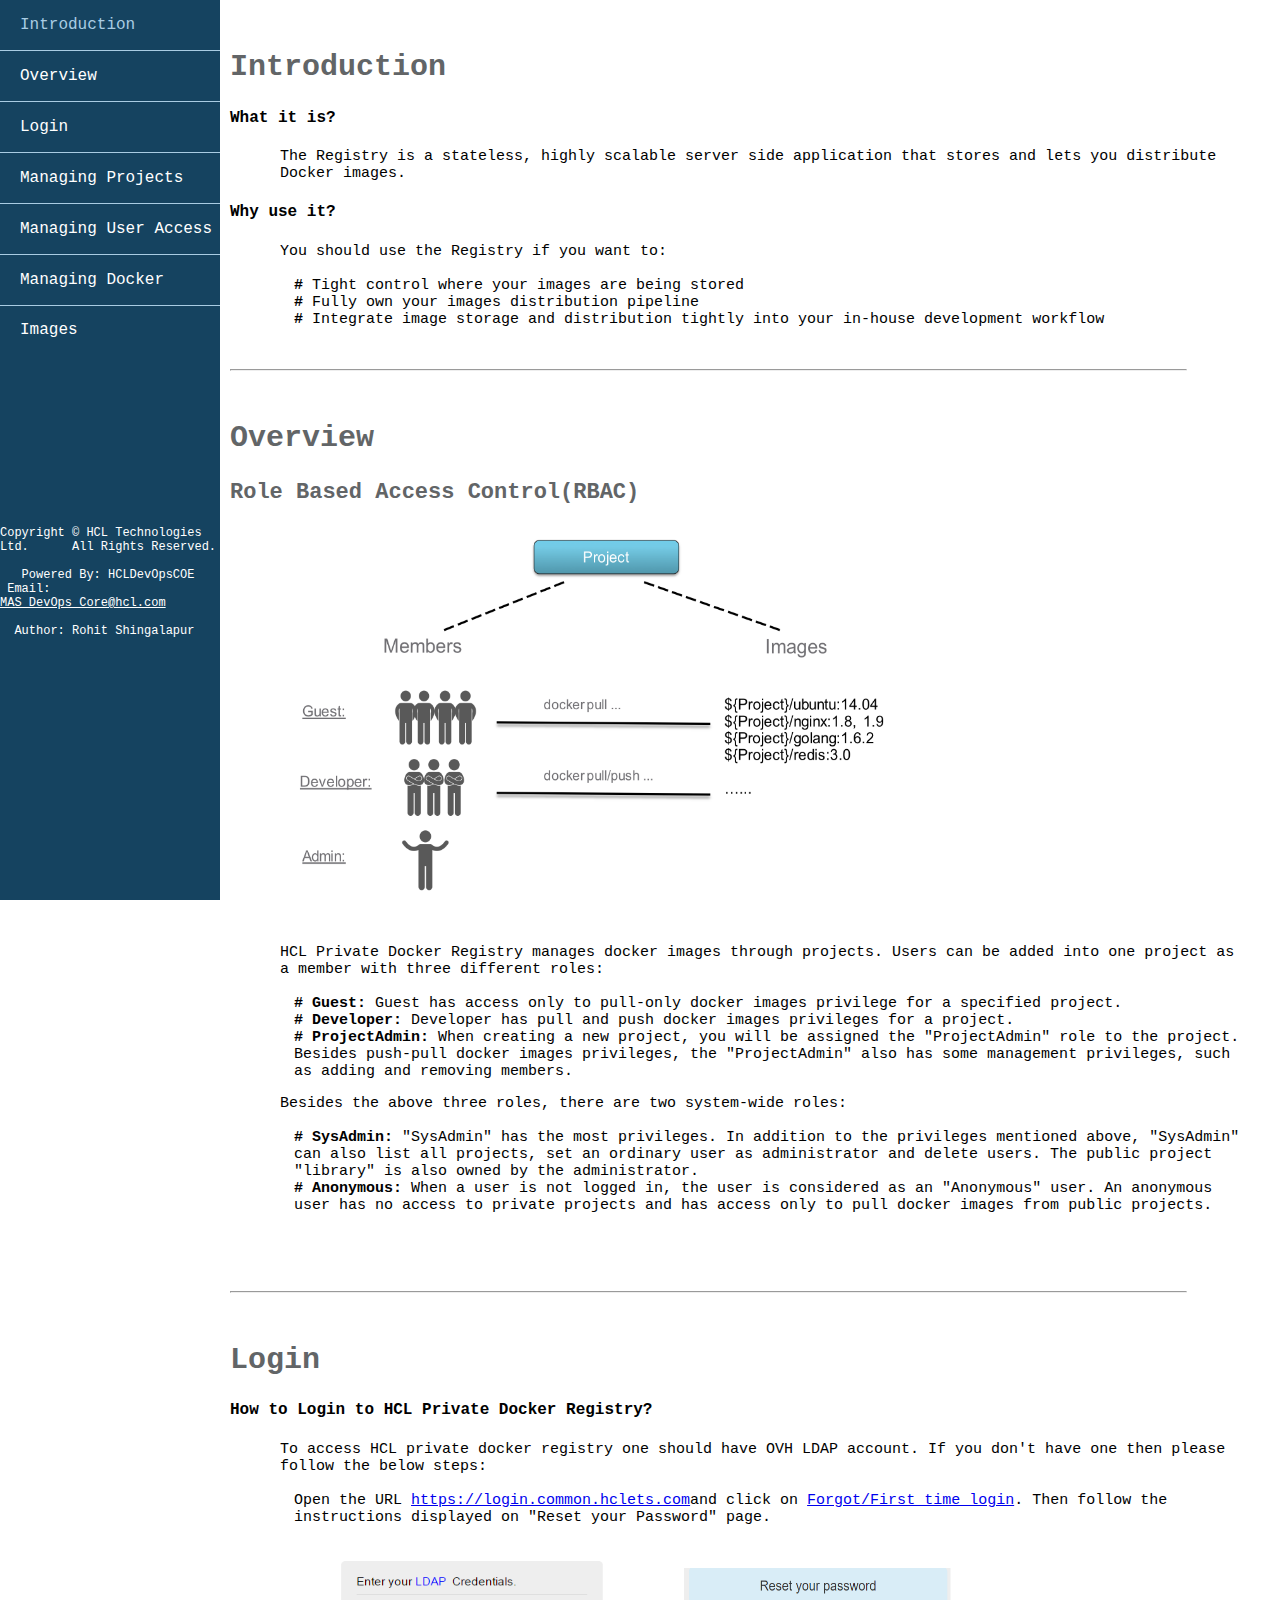
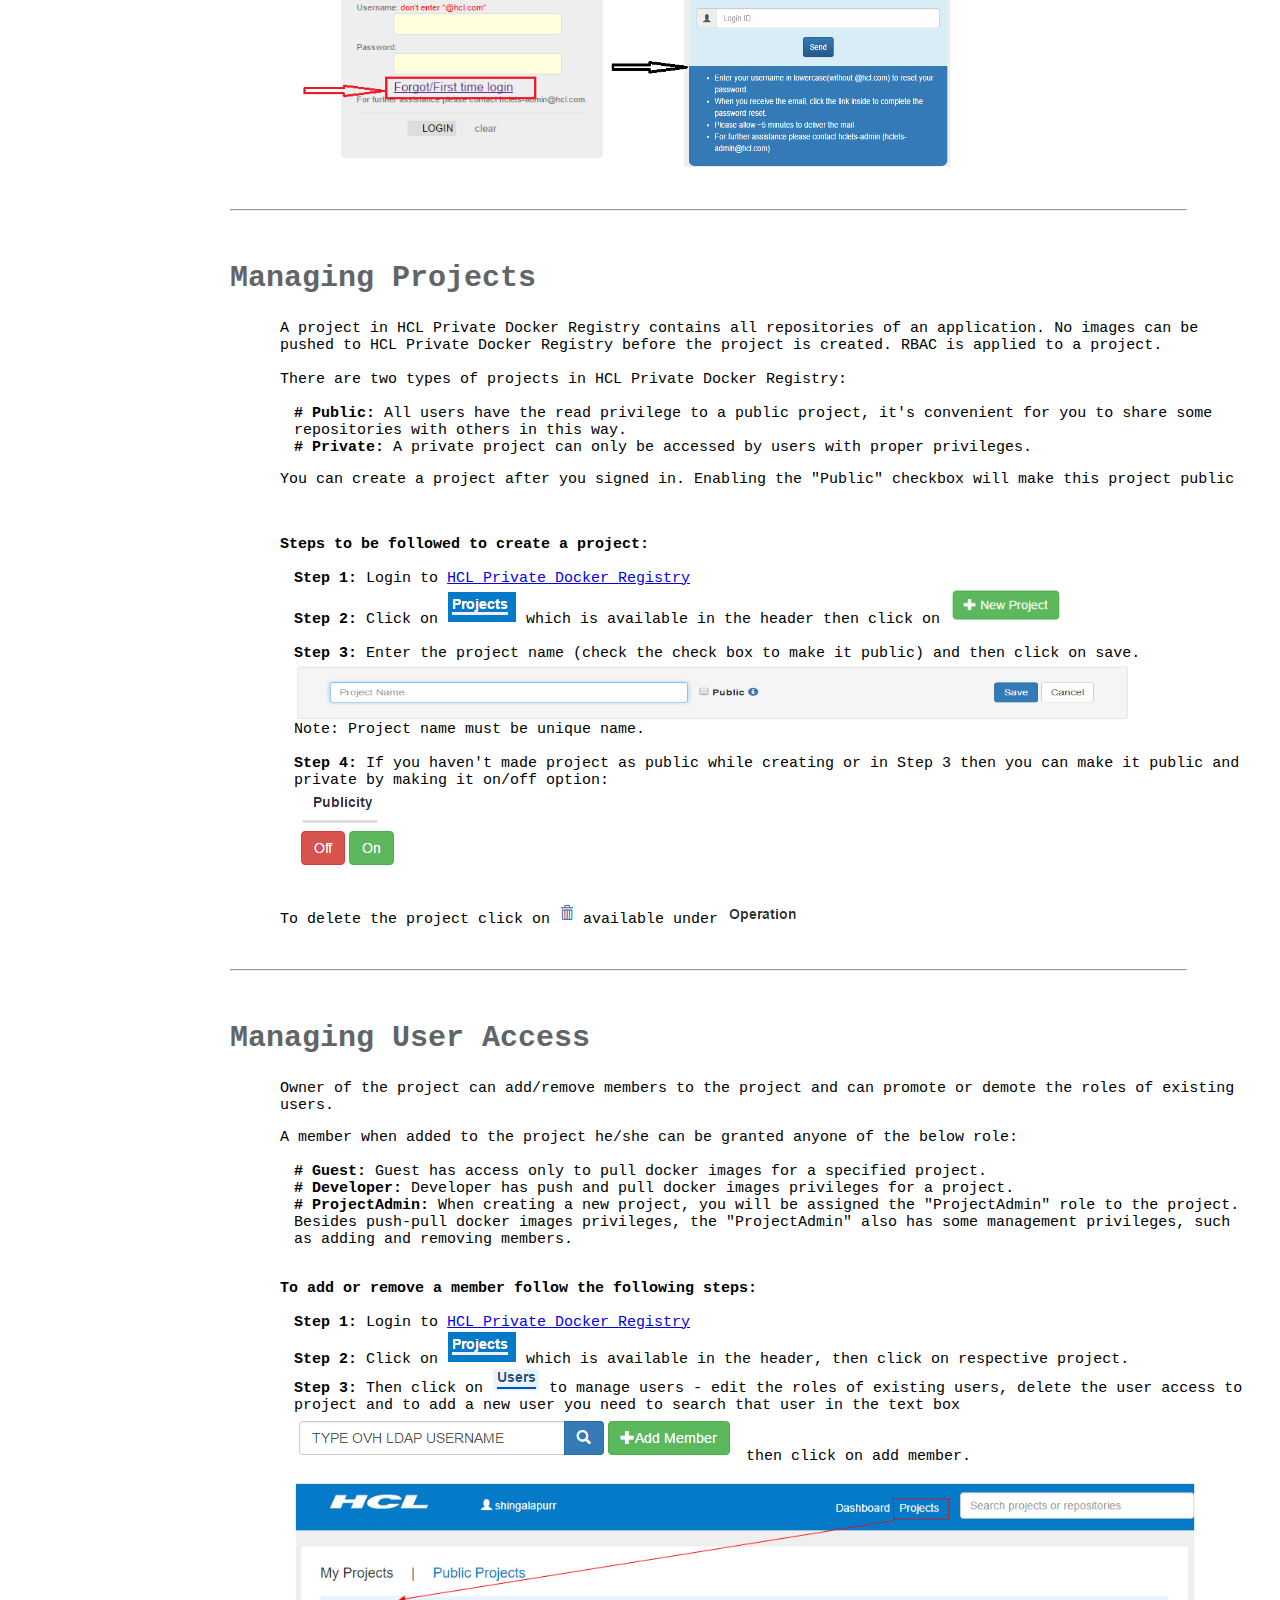
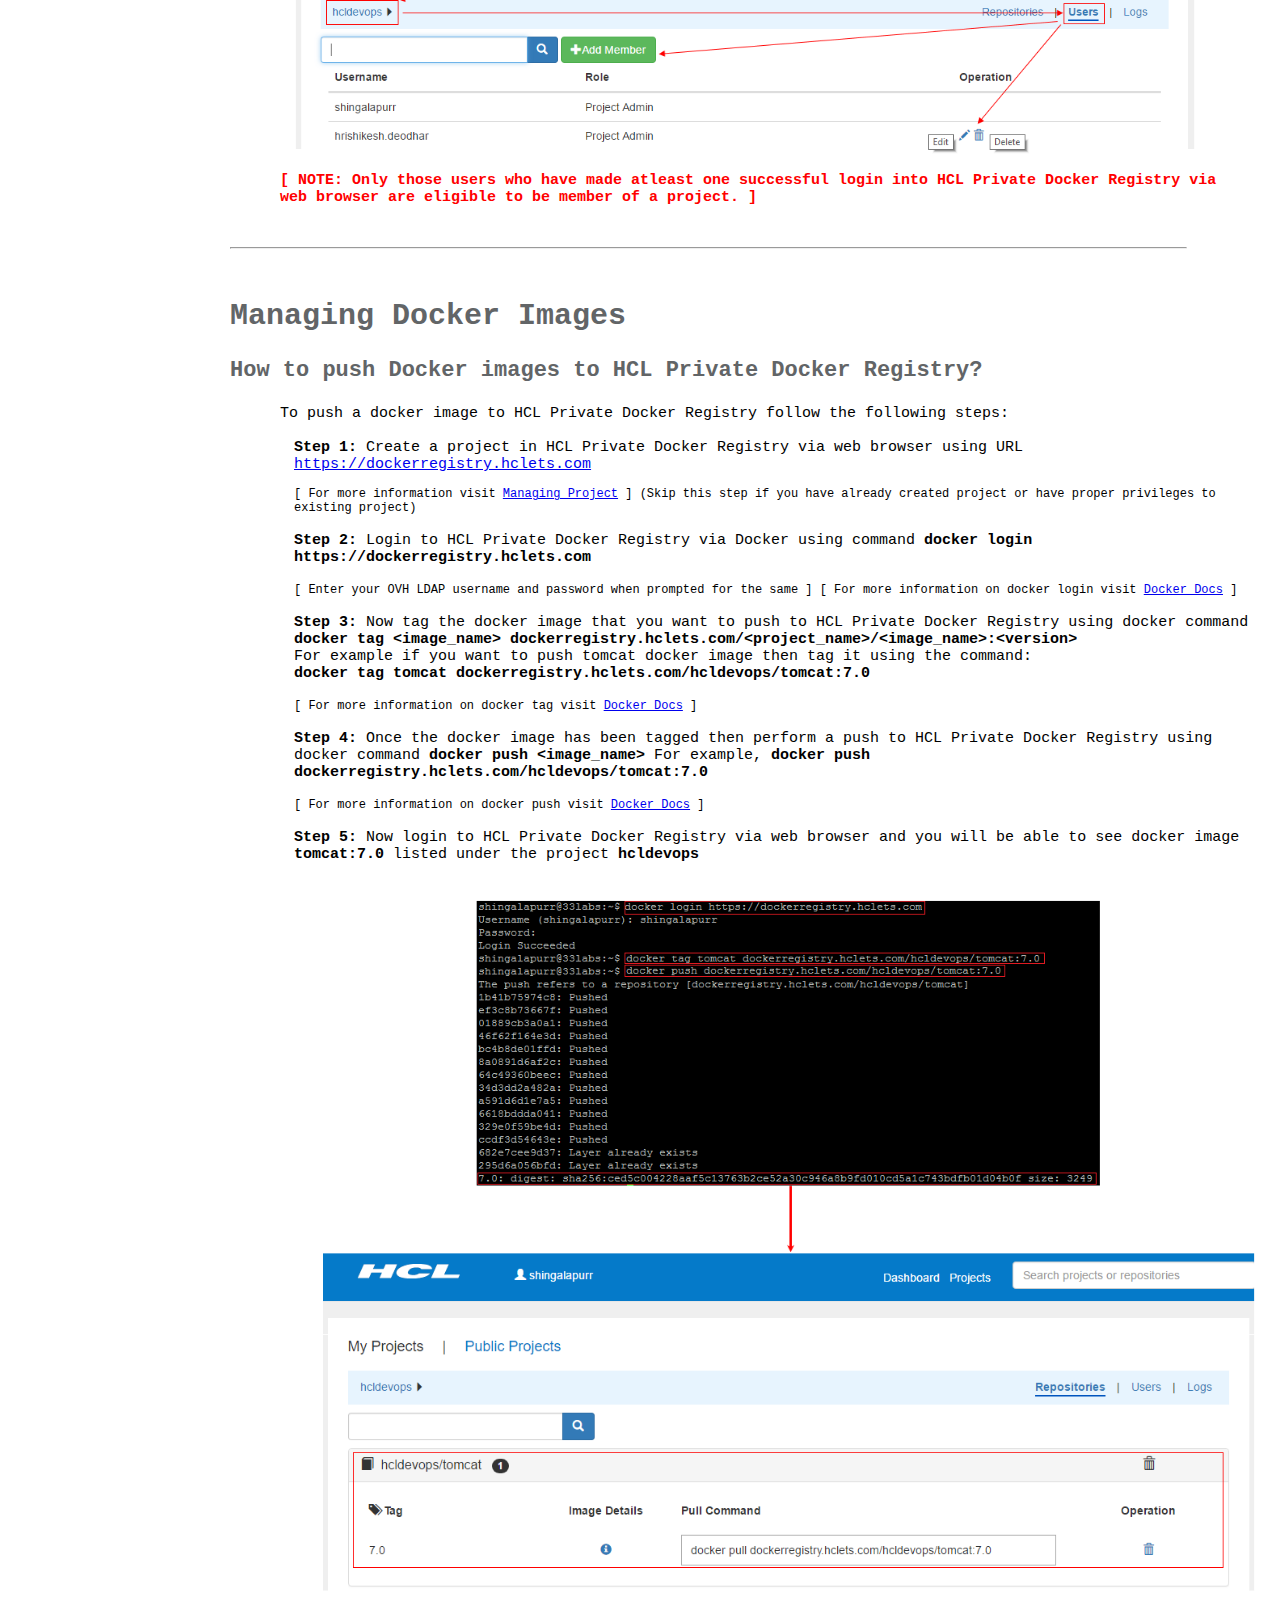
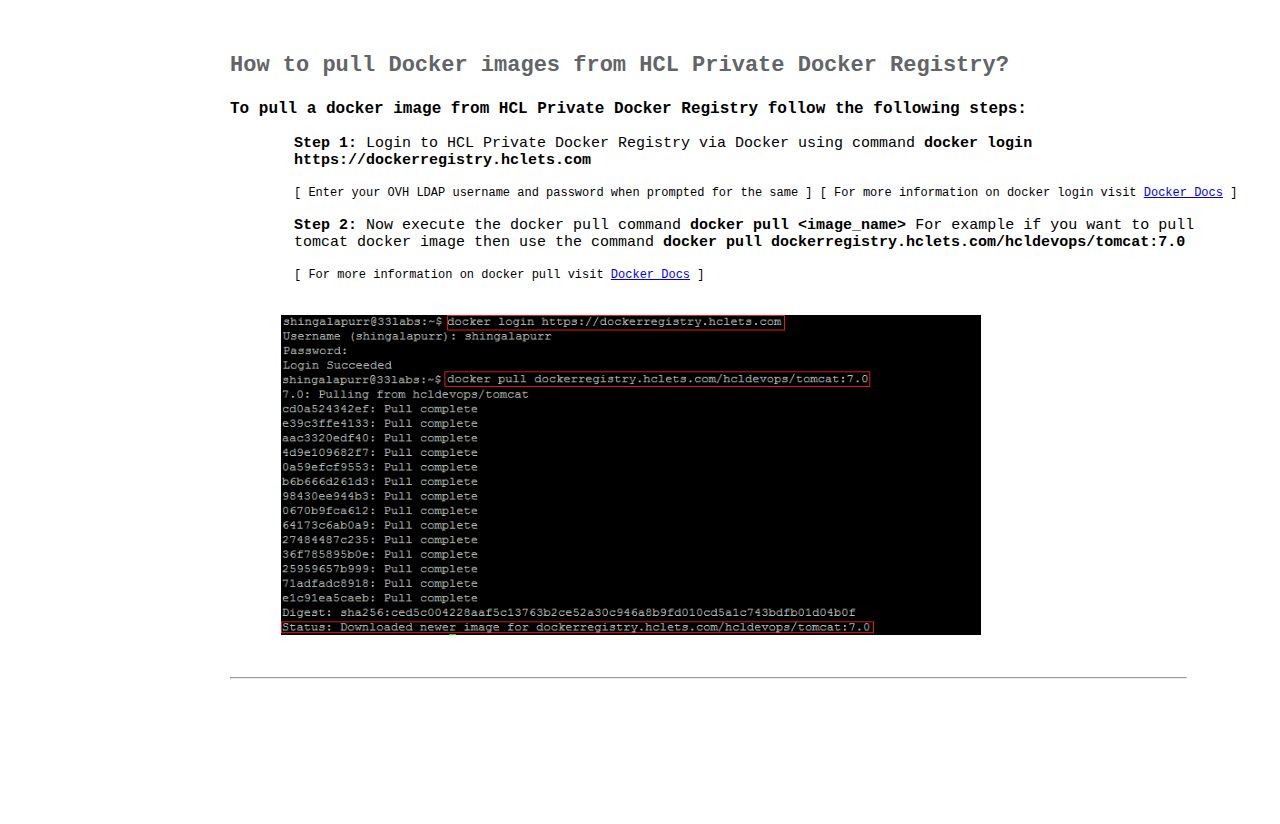
<file: index.html>
<html>
<head>
<style>
body
{
 margin:0 auto;
 padding:0px;
 text-align:left;
 width:100%;
 font-family: "Myriad Pro","Helvetica Neue",Helvetica,Arial,Sans-Serif;

 font-family:monospace, serif;

}
#wrapper
{
 margin:0 auto;
 padding-left:0px;
 text-align:left;
 width:100%;

}
#menu_div
{
 padding-top:0px;

 width:220px;
 height:100%;
 background-color:#154360;
 position:fixed;
 top:0px;
 left:0px;
}
#menu_div li
{
 border-bottom:1px solid #A9CCE3;
 list-style-type:none;
 text-align:left;
}

#menu_div li a
{
 height:50px;
 line-height:50px;
 display:block;
 color:white;
 text-decoration:none;
 font-size:16px;
 padding-left:20px;
}
#menu_div li:hover a
{
 color:#A9CCE3;
}
#content
{
 width:957px;
 margin-left:5px;
 margin-top:0px;
 padding-top:0px;
 text-align:left;
 margin-left:230px;
 position: relative;

}
#content h4
{

 font-size:16px;

 color:#000;
}
#content h3
{

 font-size:22px;

 color:#626567;
}
#content h2
{
 margin-top:50px;
 font-size:30px;

 color:#626567;
}
#content h1 p
{
 font-size:18px;
 width:100%;
 margin:0px;
 margin-top:10px;
}
#content p
{

 width:100%;
 margin-left:50px;
 font-size:15px;
}
#subdata
{

 width:100%;
 padding-left:14px;
 font-size:15px;
 padding-top:2px;
}

#content span{
  text-align: center;
  font-size: 12px;
}


</style>
</head>
<body>
<div id="wrapper">

<div id='menu_div'>
  <li><a href="#Introduction">Introduction</a></li>
  <li><a href="#Overview">Overview</a></li>
  <li><a href="#GetOVHLDAPAccount">Login</a></li>
  <li><a href="#ManagingProjects">Managing Projects</a></li>
  <li><a href="#ManagingUserAccess">Managing User Access</a></li>
  <li><a href="#ManagingDockerImages">Managing Docker Images</a></li>

  <span style="font-size: 12px; color: white;padding-top: 100%; position:absolute;"> Copyright &copy; HCL Technologies Ltd. &nbsp; &nbsp; &nbsp;All Rights Reserved. <br /><br /> &nbsp; &nbsp;Powered By: HCLDevOpsCOE <br /> &nbsp;Email: <a style="color: white;" href="mailto:MAS_DevOps_Core@hcl.com?Subject=Reg:HCL%20Private%20Docker%20Registry" target="_top">MAS_DevOps_Core@hcl.com</a><br /><br /> &nbsp;  Author: Rohit Shingalapur <br /> </span>
</div>

<div id="content">
  <div id="Introduction">
  <h2>Introduction</h1>
  <h4>What it is?</h4>
  <p>The Registry is a stateless, highly scalable server side application that stores and lets you distribute Docker images.</p>
  <h4>Why use it?</h4>
  <p>You should use the Registry if you want to:</p>

  <p id="subdata"><b>#</b> Tight control where your images are being stored <br />
  <b>#</b> Fully own your images distribution pipeline <br />
    <b>#</b> Integrate image storage and distribution tightly into your in-house development workflow</p>

  <p></p>
</div>
<br />
<hr>
<div id="Overview">
   <h2>Overview</h2>
   <p></p>
   <h3>Role Based Access Control(RBAC)</h3>
   <p><img width="613" height="367" alt="" style="padding : 1px;" src="lib/rbac.png"></p>
   <br/>
   <p >HCL Private Docker Registry manages docker images through projects. Users can be added into one project as a member with three different roles:</p>
  <p id="subdata"> <b># Guest:</b> Guest has access only to pull-only docker images privilege for a specified project. <br />
   <b># Developer:</b> Developer has pull and push docker images privileges for a project.<br />
   <b># ProjectAdmin:</b> When creating a new project, you will be assigned the "ProjectAdmin" role to the project. Besides push-pull docker images privileges, the "ProjectAdmin" also has some management privileges, such as adding and removing members.<br /></p>


   <p>Besides the above three roles, there are two system-wide roles:</p>
   <p id="subdata"><b># SysAdmin:</b> "SysAdmin" has the most privileges. In addition to the privileges mentioned above, "SysAdmin" can also list all projects, set an ordinary user as administrator and delete users. The public project "library" is also owned by the administrator. <br />
   <b># Anonymous:</b> When a user is not logged in, the user is considered as an "Anonymous" user. An anonymous user has no access to private projects and has access only to pull docker images from public projects.</p>

   <p></p>
   <br /><br />
</div>
<br />
<hr>
<div id="GetOVHLDAPAccount">
<h2>Login</h2>

<h4>How to Login to HCL Private Docker Registry?</h4>
<p>To access HCL private docker registry one should have OVH LDAP account. If you don't have one then please follow the below steps:</p>
<p id="subdata">Open the URL <a href="https://login.common.hclets.com">https://login.common.hclets.com</a>and click on <a class="rvts24" href="https://common.hclets.com/?action=sendtoken">Forgot/First time login</a>. Then follow the instructions displayed on "Reset your Password" page.

<p><img width="324" height="225" alt="" style="padding : 1px;" src="lib/ldap1.png"><img width="344" height="200" alt="" style="padding : 1px;" src="lib/forgotpassword.png"></p>
</div>
<br />
<hr>

<div id="ManagingProjects">
<h2>Managing Projects</h2>


<p>A project in HCL Private Docker Registry contains all repositories of an application. No images can be pushed to HCL Private Docker Registry before the project is created. RBAC is applied to a project. <br /><br />There are two types of projects in HCL Private Docker Registry:</p>

<p id="subdata"><b># Public:</b> All users have the read privilege to a public project, it's convenient for you to share some repositories with others in this way.<br />
<b># Private:</b> A private project can only be accessed by users with proper privileges.</p>

<p>You can create a project after you signed in. Enabling the "Public" checkbox will make this project public</p>

<br/>
<p> <b>Steps to be followed to create a project:</b></p>

<p id="subdata"><b>Step 1:</b> Login to <a class="rvts28" href="https://dockerregistry.hclets.com" target="_blank">HCL Private Docker Registry</a><br />
<b>Step 2:</b> Click on <img alt="" style="padding : 1px;" src="lib/projects.png"> which is available in the header then click on <img width="112" height="34" alt="" style="padding : 1px;" src="lib/newproject.png"> <br /><br />
<b>Step 3:</b> Enter the project name (check the check box to make it public) and then click on save. <img width="836" height="57" alt="" style="padding : 1px;" src="lib/saveproject.png"> <br />
Note: Project name must be unique name.<br /><br />
<b>Step 4: </b> If you haven't made project as public while creating or in Step 3 then you can make it public and private by making it on/off option: <br />
<img alt="" style="padding : 1px;" src="lib/public.png"><br /><br /> </p>
<p>To delete the project click on <img alt="" style="padding : 1px;" src="lib/delete.png"> available under <img alt="" style="padding : 1px;" src="lib/operation.png"></p>
</div>
<br />
<hr>

<div id="ManagingUserAccess">

            <h2>Managing User Access</h2>


<p>Owner of the project can add/remove members to the project and can promote or demote the roles of existing users.</p>
<p>A member when added to the project he/she can be granted anyone of the below role:</p>

<p id="subdata"><b># Guest: </b> Guest has access only to pull docker images for a specified project. <br />
<b># Developer:</b> Developer has push and pull docker images privileges for a project.<br />
<b># ProjectAdmin:</b> When creating a new project, you will be assigned the "ProjectAdmin" role to the project. Besides push-pull docker images privileges, the "ProjectAdmin" also has some management privileges, such as adding and removing members.<br />
<br/>

<p><b>To add or remove a member follow the following steps:</b></p>

<p id="subdata">
<b>Step 1:</b> Login to <a class="rvts28" href="https://dockerregistry.hclets.com" target="_blank">HCL Private Docker Registry</a> <br />
<b>Step 2:</b> Click on <img alt="" style="padding : 1px;" src="lib/projects.png"> which is available in the header, then click on respective project. <br />
<b>Step 3:</b> Then click on <img alt="" style="padding : 1px;" src="lib/users.png"> to manage users - edit the roles of existing users, delete the user access to project and to add a new user you need to search that user in the text box <img alt="" style="padding : 1px;" src="lib/Adduser.png"> then click on add member. <br />
 <br />
</span><img alt="" style="padding : 1px;" width="900px" src="lib/usersmgmt.png"></p>

<p style="color:Red;font-weight: bold;">[ NOTE: Only those users who have made atleast one successful login into HCL Private Docker Registry via web browser are eligible to be member of a project. ]</p>
</div>
<br />
<hr>

<div id="ManagingDockerImages">
            <h2>Managing Docker Images</h2>

<h3>How to push Docker images to HCL Private Docker Registry?</h3>
<p>To push a docker image to HCL Private Docker Registry follow the following steps:</p>
<p id="subdata"><b>Step 1:</b> Create a project in HCL Private Docker Registry via web browser using URL <a class="rvts36" href="https://dockerregistry.hclets.com" target="_blank">https://dockerregistry.hclets.com</a><span> <br/><br/>[ For more information visit <a href="#ManagingProjects">Managing Project</a> ] (Skip this step if you have already created project or have proper privileges to existing project)</span> <br /><br />
<b>Step 2:</b> Login to HCL Private Docker Registry via Docker using command <b>docker login https://dockerregistry.hclets.com </b>
 <br /><br /><span>[ Enter your OVH LDAP username and password when prompted for the same ] [ For more information on docker login visit <a  href="https://docs.docker.com/engine/reference/commandline/login/">Docker Docs</a> ] </span><br /><br />
<b>Step 3:</b> Now tag the docker image that you want to push to HCL Private Docker Registry using docker command <br /> <b>docker tag &lt;image_name&gt; dockerregistry.hclets.com/&lt;project_name&gt;/&lt;image_name&gt;:&lt;version&gt;</b><br /> For example if you want to push tomcat docker image then tag it using the command: <br /><b>docker tag tomcat dockerregistry.hclets.com/hcldevops/tomcat:7.0</b> <br /><br />
<span> [ For more information on docker tag visit <a href="https://docs.docker.com/engine/reference/commandline/tag/">Docker Docs</a> ]</span><br /><br />
<b>Step 4:</b> Once the docker image has been tagged then perform a push to HCL Private Docker Registry using docker command <b>docker push &lt;image_name&gt;</b> For example, <b>docker push dockerregistry.hclets.com/hcldevops/tomcat:7.0</b><br /><br />
<span>[ For more information on docker push visit <a href="https://docs.docker.com/engine/reference/commandline/push/">Docker Docs</a> ]</span><br /><br />
<b>Step 5:</b> Now login to HCL Private Docker Registry via web browser and you will be able to see docker image <b>tomcat:7.0 </b> listed under the project<b> hcldevops</b> <br /><br />
<p><img alt="" style="padding : 1px;" src="lib/NewItem1.png" width="995px"></p>

<br />
<h3>How to pull Docker images from HCL Private Docker Registry?</h3>
<b>To pull a docker image from HCL Private Docker Registry follow the following steps:</b>
<p id="subdata"><b>Step 1:</b> Login to HCL Private Docker Registry via Docker using command <b>docker login https://dockerregistry.hclets.com </b> <br /> <br />
<span> [ Enter your OVH LDAP username and password when prompted for the same ] [ For more information on docker login visit <a href="https://docs.docker.com/engine/reference/commandline/login/">Docker Docs</a> ]</span><br /> <br />
<b>Step 2:</b> Now execute the docker pull command <b>docker pull &lt;image_name&gt;</b> For example if you want to pull tomcat docker image then use the command <b>docker pull dockerregistry.hclets.com/hcldevops/tomcat:7.0</b><br /> <br />
<span> [ For more information on docker pull visit <a href="https://docs.docker.com/engine/reference/commandline/pull/">Docker Docs</a> ]</span><br /> <br />

<p><img alt="" style="padding : 1px;" src="lib/NewItem3.png" width="700px"></p>
</div>
<br />
<hr>
</div>
</body>
</html>
</file>
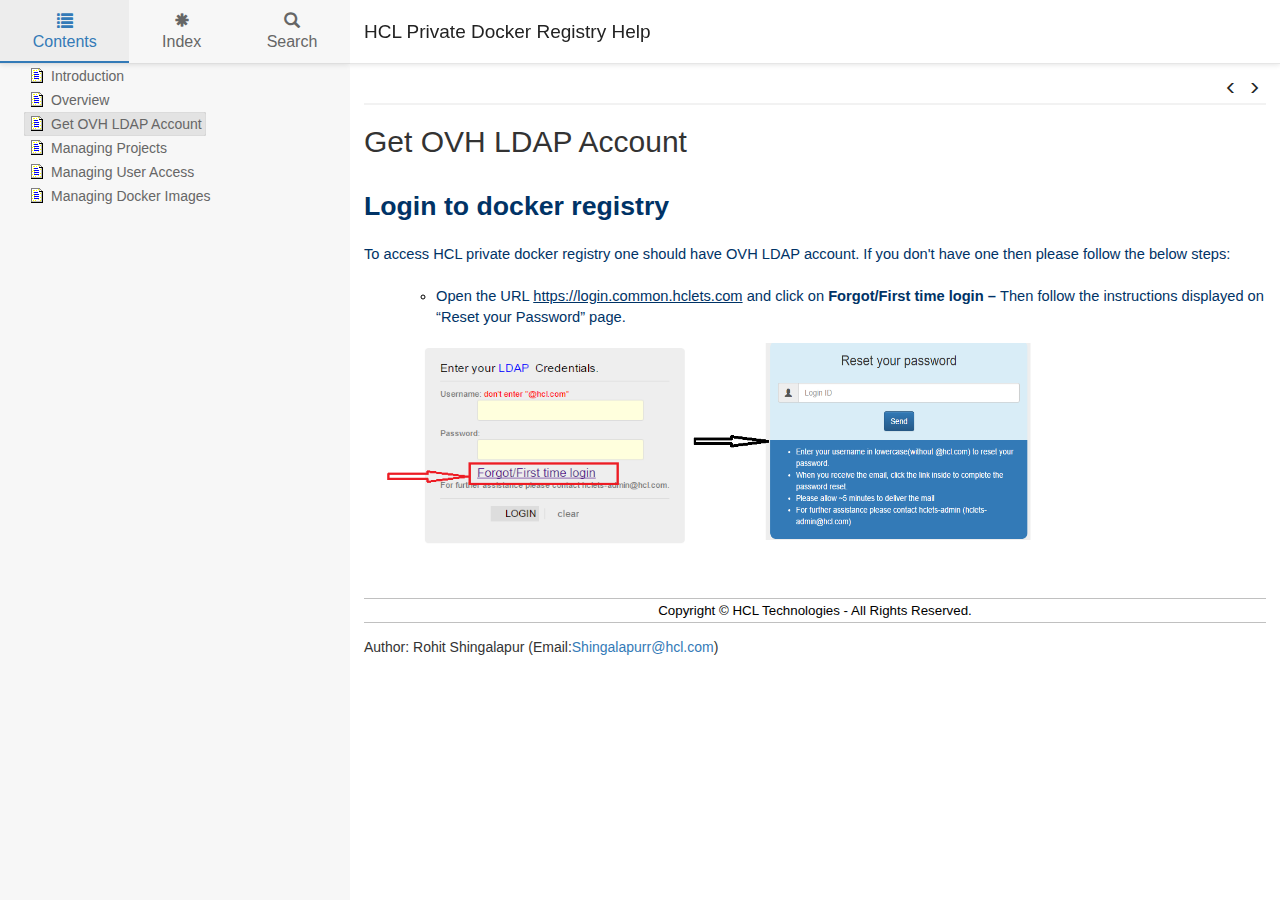
<file: GetOVHLDAPAccount.html>
<!DOCTYPE html>
<html lang="en">

<head>

  <meta charset="utf-8" />
  <meta http-equiv="X-UA-Compatible" content="IE=edge" />
  <meta name="generator" content="HelpNDoc Personal Edition 5.1.0.217">
  <meta name="viewport" content="width=device-width, initial-scale=1" />
  <link rel="icon" href="favicon.ico"/>

  <title>Get OVH LDAP Account</title>
  <meta name="description" content="" />
  <meta name="keywords" content="">



  <!-- Twitter Card data -->
  <meta name="twitter:card" content="summary">
  <meta name="twitter:title" content="Get OVH LDAP Account">
  <meta name="twitter:description" content="">

  <!-- Open Graph data -->
  <meta property="og:title" content="Get OVH LDAP Account" />
  <meta property="og:type" content="article" />
  <meta property="og:description" content="" />
  <meta property="og:site_name" content="HCLDockerRegistryHelp" />

  <!-- Bootstrap core CSS -->
  <link href="vendors/bootstrap-3.3.6/css/bootstrap.min.css" rel="stylesheet"/>

  <!-- IE10 viewport hack for Surface/desktop Windows 8 bug -->
  <link href="vendors/bootstrap-3.3.6/css/ie10-viewport-bug-workaround.css" rel="stylesheet"/>

  <!-- HTML5 shim and Respond.js for IE8 support of HTML5 elements and media queries -->
  <!--[if lt IE 9]>
      <script src="vendors/html5shiv-3.7.2/html5shiv.min.js"></script>
      <script src="vendors/respond-1.4.2/respond.min.js"></script>
    <![endif]-->

  <!-- JsTree styles -->
  <link href="vendors/jstree-3.3.2/themes/default/style.min.css" rel="stylesheet"/>

  <!-- Hnd styles -->
  <link href="css/layout.min.css" rel="stylesheet" />
  <link href="css/effects.min.css" rel="stylesheet" />
  <link href="css/theme-light-blue.min.css" rel="stylesheet" />
  <link href="css/print.min.css" rel="stylesheet" media="print" />
  <style type="text/css">nav { width: 350px} @media screen and (min-width:769px) { body.md-nav-expanded #main { margin-left: 350px} body.md-nav-expanded header { padding-left: 364px} }</style>

  <!-- Content style -->
  <link href="css/hnd.content.css" rel="stylesheet" />





</head>

<body class="md-nav-expanded">



  <div id="skip-link">
    <a href="#main-content" class="element-invisible">Skip to main content</a>
  </div>

  <header class="headroom">
    <button class="hnd-toggle btn btn-default">
      <span class="sr-only">Toggle navigation</span>
      <span class="icon-bar"></span><span class="icon-bar"></span><span class="icon-bar"></span>
    </button>
    <h1>HCL Private Docker Registry Help</h1>

  </header>

  <nav class="md-nav-expanded">
    <!-- Nav tabs -->
    <ul class="tab-tabs nav nav-tabs" role="tablist">
      <li id="nav-close">
        <button class="hnd-toggle btn btn-default">
          <span class="glyphicon glyphicon-remove" aria-hidden="true"></span>
        </button>
      </li>


        <li role="presentation" class="tab active">
            <a href="#contents" aria-controls="contents" role="tab" data-toggle="tab">
                <i class="glyphicon glyphicon-list"></i>
                Contents
            </a>
        </li>

        <li role="presentation" class="tab">
            <a href="#index" aria-controls="index" role="tab" data-toggle="tab">
                <i class="glyphicon glyphicon-asterisk"></i>
                Index
            </a>
        </li>

        <li role="presentation" class="tab">
            <a href="#search" aria-controls="search" role="tab" data-toggle="tab">
                <i class="glyphicon glyphicon-search"></i>
                Search
            </a>
        </li>

    </ul>  <!-- /Nav tabs -->

    <!-- Tab panes -->
    <div class="tab-content">

      <div role="tabpanel" class="tab-pane active" id="contents">
        <div id="toc" class="tree-container unselectable"
            data-url="_toc.json"
            data-openlvl="1"
        >

        </div>
      </div>  <!-- /contents-->

      <div role="tabpanel" class="tab-pane" id="index">
        <div id="keywords" class="tree-container unselectable"
            data-url="_keywords.json"
            data-openlvl="1"
        >

        </div>
      </div>  <!-- /index-->

      <div role="tabpanel" class="tab-pane" id="search">
        <div class="search-content">
          <div class="search-input">
            <form id="search-form">
              <div class="form-group">
                <div class="input-group">
                  <input type="text" class="form-control" id="input-search" name="input-search" placeholder="Search..." />
                  <span class="input-group-btn">
                    <button class="btn btn-default" type="submit">
                      <span class="glyphicon glyphicon-search" aria-hidden="true"></span>
                    </button>
                  </span>
                </div>
              </div>
            </form>
          </div>  <!-- /search-input -->
          <div class="search-result">
            <div id="search-info"></div>
            <div class="tree-container unselectable" id="search-tree"></div>
          </div>  <!-- /search-result -->
        </div>  <!-- /search-content -->
      </div>  <!-- /search-->

    </div>  <!-- /Tab panes -->

  </nav>

  <div id="main">

    <article>
        <div id="topic-content" class="container-fluid"
		  data-hnd-id="GetOVHLDAPAccount"
		  data-hnd-context="1"
		  data-hnd-title="Get OVH LDAP Account"
		>

                <div class="navigation">
                    <ol class="breadcrumb">

                    </ol>
                    <div class="nav-arrows">
                        <div class="btn-group btn-group-xs" role="group"><a class="btn btn-default" href="Overview.html" title="Overview" role="button"><span class="glyphicon glyphicon-menu-left" aria-hidden="true"></span></a><a class="btn btn-default" href="ManagingProjects.html" title="Managing Projects" role="button"><span class="glyphicon glyphicon-menu-right" aria-hidden="true"></span></a></div>
                    </div>
                </div>


            <a id="main-content"></a>

            <h2>Get OVH LDAP Account</h2>

            <div class="main-content">

<p></p>
<p class="rvps2"><span class="rvts6"><br/></span></p>
<p class="rvps2"><span class="rvts19">Login to docker registry</span></p>
<p class="rvps2"><span class="rvts6"><br/></span></p>
<p class="rvps2"><span class="rvts12">To access HCL private docker registry one should have OVH LDAP account. If you don't have one then please follow the below steps:</span></p>
<p class="rvps2"><span class="rvts20"><br/></span></p>
<ul style="text-indent: 0px; padding: 0; margin: 0 0 0 24px; list-style-position: outside;"><ul style="text-indent: 0px; padding: 0; margin: 0 0 0 48px; list-style-position: outside;">
<li style="text-indent: 0px" class="rvps12"><span class="rvts22">Open the URL </span><a class="rvts25" href="https://login.common.hclets.com">https://login.common.hclets.com</a><span class="rvts22"> and click on </span><a class="rvts24" href="https://common.hclets.com/?action=sendtoken">Forgot/First time login</a><span class="rvts23"> – </span><span class="rvts22">Then follow the instructions displayed on “Reset your Password” page.</span></li>
</ul></ul>
<p class="rvps2"><img width="324" height="225" alt="" style="padding : 1px;" src="lib/ldap1.png"><img width="344" height="200" alt="" style="padding : 1px;" src="lib/forgotpassword.png"><span class="rvts21"> &nbsp; &nbsp; &nbsp; &nbsp; &nbsp; &nbsp; &nbsp; &nbsp; &nbsp; &nbsp;</span></p>
<p></p>
<br /><br />
<p class="rvps8" style="clear: both;"><span >Copyright &copy; HCL Technologies - All Rights Reserved.</a></p>

            </div>

            <div id="topic_footer"><div id="topic_footer_content">Author: Rohit Shingalapur (Email:<a href="mailto:shingalapurr@hcl.com?Subject=Reg:HCL%20Private%20Docker%20Registry" target="_top">Shingalapurr@hcl.com</a>)</div></div>
        </div>  <!-- /#topic-content -->
    </article>


    <footer></footer>

  </div>  <!-- /#main -->

  <div class="mask" data-toggle="sm-nav-expanded"></div>

  <!-- Scripts -->
  <script src="vendors/jquery-1.11.3/jquery.min.js"></script>
  <script src="vendors/bootstrap-3.3.6/js/bootstrap.min.js"></script>
  <script src="vendors/fastclick-1.0.6/fastclick.min.js"></script>
  <script src="vendors/markjs-8.8.3/jquery.mark.min.js"></script>
  <script src="vendors/uri-1.18.9/uri.min.js"></script>
  <!-- IE10 viewport hack for Surface/desktop Windows 8 bug -->
  <script src="vendors/bootstrap-3.3.6/js/ie10-viewport-bug-workaround.js"></script>

  <!-- Headroom -->
  <script src="vendors/headroom-0.9.3/headroom.min.js"></script>
  <script src="vendors/headroom-0.9.3/jquery.headroom.min.js"></script>

  <!-- JsTree -->
  <script src="vendors/jstree-3.3.2/jstree.min.js"></script>

  <!-- HelpNDoc scripts -->
  <script src="_translations.js"></script>
  <script src="js/hndsd.min.js"></script>
  <script src="js/hndse.min.js"></script>
  <script src="js/app.min.js"></script>

  <!-- Scripts -->
  <script>
    $(function() {
      // Instanciate FastClick
      Origami.fastclick(document.body);
      // Create the app
      var app = new Hnd.App();
      // Update translations
      hnd_ut(app);
      // Boot the app
      app.Boot();
    });
  </script>





</body>

</html>
</file>
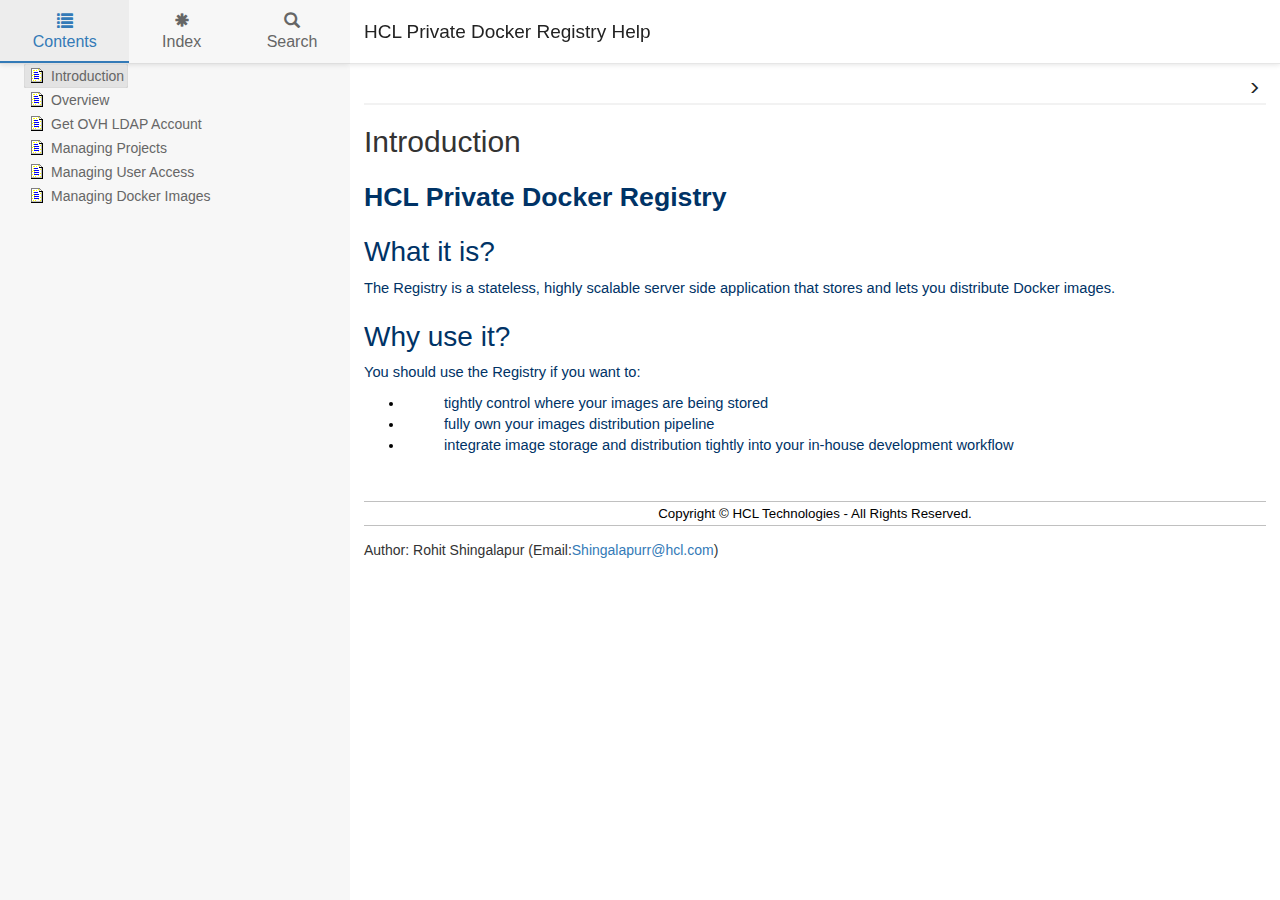
<file: HCLDockerRegistryHelp.html>
<!DOCTYPE html>
<html lang="en">

<head>

  <meta charset="utf-8" />
  <meta http-equiv="X-UA-Compatible" content="IE=edge" />
  <meta name="generator" content="HelpNDoc Personal Edition 5.1.0.217">
  <meta name="viewport" content="width=device-width, initial-scale=1" />
  <link rel="icon" href="favicon.ico"/>

  <title>Introduction</title>
  <meta name="description" content="" />
  <meta name="keywords" content="">



  <!-- Twitter Card data -->
  <meta name="twitter:card" content="summary">
  <meta name="twitter:title" content="Introduction">
  <meta name="twitter:description" content="">

  <!-- Open Graph data -->
  <meta property="og:title" content="Introduction" />
  <meta property="og:type" content="article" />
  <meta property="og:description" content="" />
  <meta property="og:site_name" content="HCLDockerRegistryHelp" />

  <!-- Bootstrap core CSS -->
  <link href="vendors/bootstrap-3.3.6/css/bootstrap.min.css" rel="stylesheet"/>

  <!-- IE10 viewport hack for Surface/desktop Windows 8 bug -->
  <link href="vendors/bootstrap-3.3.6/css/ie10-viewport-bug-workaround.css" rel="stylesheet"/>

  <!-- HTML5 shim and Respond.js for IE8 support of HTML5 elements and media queries -->
  <!--[if lt IE 9]>
      <script src="vendors/html5shiv-3.7.2/html5shiv.min.js"></script>
      <script src="vendors/respond-1.4.2/respond.min.js"></script>
    <![endif]-->

  <!-- JsTree styles -->
  <link href="vendors/jstree-3.3.2/themes/default/style.min.css" rel="stylesheet"/>

  <!-- Hnd styles -->
  <link href="css/layout.min.css" rel="stylesheet" />
  <link href="css/effects.min.css" rel="stylesheet" />
  <link href="css/theme-light-blue.min.css" rel="stylesheet" />
  <link href="css/print.min.css" rel="stylesheet" media="print" />
  <style type="text/css">nav { width: 350px} @media screen and (min-width:769px) { body.md-nav-expanded #main { margin-left: 350px} body.md-nav-expanded header { padding-left: 364px} }</style>

  <!-- Content style -->
  <link href="css/hnd.content.css" rel="stylesheet" />





</head>

<body class="md-nav-expanded">



  <div id="skip-link">
    <a href="#main-content" class="element-invisible">Skip to main content</a>
  </div>

  <header class="headroom">
    <button class="hnd-toggle btn btn-default">
      <span class="sr-only">Toggle navigation</span>
      <span class="icon-bar"></span><span class="icon-bar"></span><span class="icon-bar"></span>
    </button>
    <h1>HCL Private Docker Registry Help</h1>

  </header>

  <nav class="md-nav-expanded">
    <!-- Nav tabs -->
    <ul class="tab-tabs nav nav-tabs" role="tablist">
      <li id="nav-close">
        <button class="hnd-toggle btn btn-default">
          <span class="glyphicon glyphicon-remove" aria-hidden="true"></span>
        </button>
      </li>


        <li role="presentation" class="tab active">
            <a href="#contents" aria-controls="contents" role="tab" data-toggle="tab">
                <i class="glyphicon glyphicon-list"></i>
                Contents
            </a>
        </li>

        <li role="presentation" class="tab">
            <a href="#index" aria-controls="index" role="tab" data-toggle="tab">
                <i class="glyphicon glyphicon-asterisk"></i>
                Index
            </a>
        </li>

        <li role="presentation" class="tab">
            <a href="#search" aria-controls="search" role="tab" data-toggle="tab">
                <i class="glyphicon glyphicon-search"></i>
                Search
            </a>
        </li>

    </ul>  <!-- /Nav tabs -->

    <!-- Tab panes -->
    <div class="tab-content">

      <div role="tabpanel" class="tab-pane active" id="contents">
        <div id="toc" class="tree-container unselectable"

            data-openlvl="1"
        >
            <ul><li id="Introduction" ><a href="Introduction.html">Introduction</a></li><li id="Overview" ><a href="Overview.html">Overview</a></li><li id="GetOVHLDAPAccount" ><a href="GetOVHLDAPAccount.html">Get OVH LDAP Account</a></li><li id="ManagingProjects" ><a href="ManagingProjects.html">Managing Projects</a></li><li id="ManagingUserAccess" ><a href="ManagingUserAccess.html">Managing User Access</a></li><li id="ManagingDockerImages" ><a href="ManagingDockerImages.html">Managing Docker Images</a></li></ul>
        </div>
      </div>  <!-- /contents-->

      <div role="tabpanel" class="tab-pane" id="index">
        <div id="keywords" class="tree-container unselectable"

            data-openlvl="1"
        >
            <ul><li><a href=".html" data-related='[{"title":"","url":".html"},{"title":"","url":".html"}]'>HCL Docker Registry</a></li></ul>
        </div>
      </div>  <!-- /index-->

      <div role="tabpanel" class="tab-pane" id="search">
        <div class="search-content">
          <div class="search-input">
            <form id="search-form">
              <div class="form-group">
                <div class="input-group">
                  <input type="text" class="form-control" id="input-search" name="input-search" placeholder="Search..." />
                  <span class="input-group-btn">
                    <button class="btn btn-default" type="submit">
                      <span class="glyphicon glyphicon-search" aria-hidden="true"></span>
                    </button>
                  </span>
                </div>
              </div>
            </form>
          </div>  <!-- /search-input -->
          <div class="search-result">
            <div id="search-info"></div>
            <div class="tree-container unselectable" id="search-tree"></div>
          </div>  <!-- /search-result -->
        </div>  <!-- /search-content -->
      </div>  <!-- /search-->

    </div>  <!-- /Tab panes -->

  </nav>

  <div id="main">

    <article>
        <div id="topic-content" class="container-fluid"
		  data-hnd-id="Introduction"
		  data-hnd-context="0"
		  data-hnd-title="Introduction"
		>

                <div class="navigation">
                    <ol class="breadcrumb">

                    </ol>
                    <div class="nav-arrows">
                        <div class="btn-group btn-group-xs" role="group"><a class="btn btn-default" href="Overview.html" title="Overview" role="button"><span class="glyphicon glyphicon-menu-right" aria-hidden="true"></span></a></div>
                    </div>
                </div>


            <a id="main-content"></a>

            <h2>Introduction</h2>

            <div class="main-content">

<p></p>
<h1 class="rvps7"><span class="rvts0"><span class="rvts11">HCL Private Docker Registry</span></span></h1>
<h2 class="rvps4"><span class="rvts0"><span class="rvts13">What it is?</span></span></h2>
<p class="rvps5"><span class="rvts12">The Registry is a stateless, highly scalable server side application that stores and lets you distribute Docker images. </span></p>
<h2 class="rvps4"><span class="rvts0"><span class="rvts13">Why use it?</span></span></h2>
<p class="rvps5"><span class="rvts12">You should use the Registry if you want to:</span></p>
<ul style="text-indent: 0px; padding: 0; margin: 0 0 0 40px; list-style-position: outside; list-style-type: disc;">
<li class="rvps6"><span class="rvts12">tightly control where your images are being stored</span></li>
<li class="rvps6"><span class="rvts12">fully own your images distribution pipeline</span></li>
<li class="rvps6"><span class="rvts12">integrate image storage and distribution tightly into your in-house development workflow</span></li>
</ul>
<p></p>
<br /><br />
<p class="rvps8" style="clear: both;"><span >Copyright &copy; HCL Technologies - All Rights Reserved.</a></p>

            </div>

            <div id="topic_footer"><div id="topic_footer_content">Author: Rohit Shingalapur (Email:<a href="mailto:shingalapurr@hcl.com?Subject=Reg:HCL%20Private%20Docker%20Registry" target="_top">Shingalapurr@hcl.com</a>)</div></div>
        </div>  <!-- /#topic-content -->
    </article>

    <footer></footer>

  </div>  <!-- /#main -->

  <div class="mask" data-toggle="sm-nav-expanded"></div>

  <!-- Scripts -->
  <script src="vendors/jquery-1.11.3/jquery.min.js"></script>
  <script src="vendors/bootstrap-3.3.6/js/bootstrap.min.js"></script>
  <script src="vendors/fastclick-1.0.6/fastclick.min.js"></script>
  <script src="vendors/markjs-8.8.3/jquery.mark.min.js"></script>
  <script src="vendors/uri-1.18.9/uri.min.js"></script>
  <!-- IE10 viewport hack for Surface/desktop Windows 8 bug -->
  <script src="vendors/bootstrap-3.3.6/js/ie10-viewport-bug-workaround.js"></script>

  <!-- Headroom -->
  <script src="vendors/headroom-0.9.3/headroom.min.js"></script>
  <script src="vendors/headroom-0.9.3/jquery.headroom.min.js"></script>

  <!-- JsTree -->
  <script src="vendors/jstree-3.3.2/jstree.min.js"></script>

  <!-- HelpNDoc scripts -->
  <script src="_translations.js"></script>
  <script src="js/hndsd.min.js"></script>
  <script src="js/hndse.min.js"></script>
  <script src="js/app.min.js"></script>

  <!-- Scripts -->
  <script>
    $(function() {
      // Instanciate FastClick
      Origami.fastclick(document.body);
      // Create the app
      var app = new Hnd.App();
      // Update translations
      hnd_ut(app);
      // Boot the app
      app.Boot();
    });
  </script>





</body>

</html>
</file>
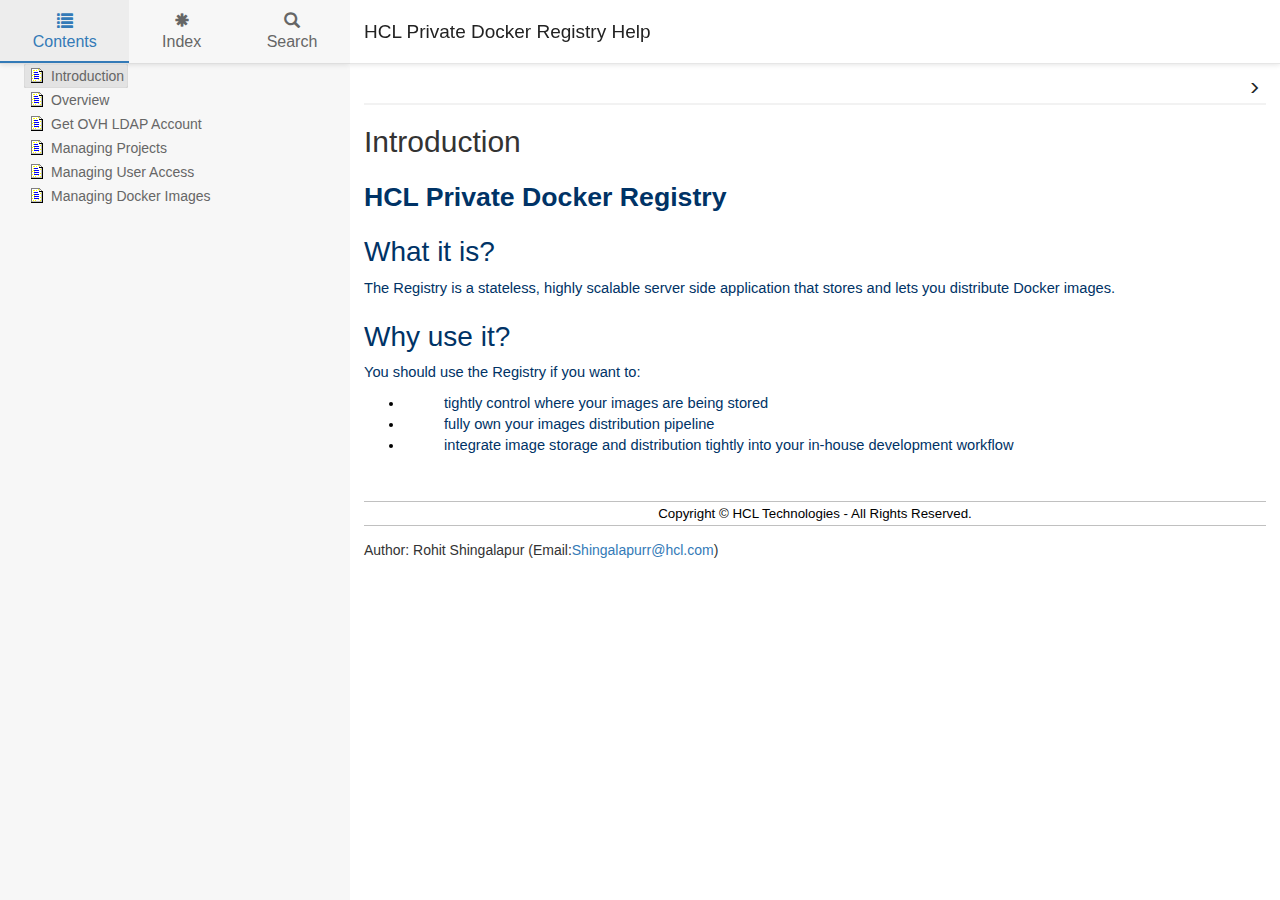
<file: Introduction.html>
<!DOCTYPE html>
<html lang="en">

<head>

  <meta charset="utf-8" />
  <meta http-equiv="X-UA-Compatible" content="IE=edge" />
  <meta name="generator" content="HelpNDoc Personal Edition 5.1.0.217">
  <meta name="viewport" content="width=device-width, initial-scale=1" />
  <link rel="icon" href="favicon.ico"/>

  <title>Introduction</title>
  <meta name="description" content="" />
  <meta name="keywords" content="">



  <!-- Twitter Card data -->
  <meta name="twitter:card" content="summary">
  <meta name="twitter:title" content="Introduction">
  <meta name="twitter:description" content="">

  <!-- Open Graph data -->
  <meta property="og:title" content="Introduction" />
  <meta property="og:type" content="article" />
  <meta property="og:description" content="" />
  <meta property="og:site_name" content="HCLDockerRegistryHelp" />

  <!-- Bootstrap core CSS -->
  <link href="vendors/bootstrap-3.3.6/css/bootstrap.min.css" rel="stylesheet"/>

  <!-- IE10 viewport hack for Surface/desktop Windows 8 bug -->
  <link href="vendors/bootstrap-3.3.6/css/ie10-viewport-bug-workaround.css" rel="stylesheet"/>

  <!-- HTML5 shim and Respond.js for IE8 support of HTML5 elements and media queries -->
  <!--[if lt IE 9]>
      <script src="vendors/html5shiv-3.7.2/html5shiv.min.js"></script>
      <script src="vendors/respond-1.4.2/respond.min.js"></script>
    <![endif]-->

  <!-- JsTree styles -->
  <link href="vendors/jstree-3.3.2/themes/default/style.min.css" rel="stylesheet"/>

  <!-- Hnd styles -->
  <link href="css/layout.min.css" rel="stylesheet" />
  <link href="css/effects.min.css" rel="stylesheet" />
  <link href="css/theme-light-blue.min.css" rel="stylesheet" />
  <link href="css/print.min.css" rel="stylesheet" media="print" />
  <style type="text/css">nav { width: 350px} @media screen and (min-width:769px) { body.md-nav-expanded #main { margin-left: 350px} body.md-nav-expanded header { padding-left: 364px} }</style>

  <!-- Content style -->
  <link href="css/hnd.content.css" rel="stylesheet" />





</head>

<body class="md-nav-expanded">



  <div id="skip-link">
    <a href="#main-content" class="element-invisible">Skip to main content</a>
  </div>

  <header class="headroom">
    <button class="hnd-toggle btn btn-default">
      <span class="sr-only">Toggle navigation</span>
      <span class="icon-bar"></span><span class="icon-bar"></span><span class="icon-bar"></span>
    </button>
    <h1>HCL Private Docker Registry Help</h1>

  </header>

  <nav class="md-nav-expanded">
    <!-- Nav tabs -->
    <ul class="tab-tabs nav nav-tabs" role="tablist">
      <li id="nav-close">
        <button class="hnd-toggle btn btn-default">
          <span class="glyphicon glyphicon-remove" aria-hidden="true"></span>
        </button>
      </li>


        <li role="presentation" class="tab active">
            <a href="#contents" aria-controls="contents" role="tab" data-toggle="tab">
                <i class="glyphicon glyphicon-list"></i>
                Contents
            </a>
        </li>

        <li role="presentation" class="tab">
            <a href="#index" aria-controls="index" role="tab" data-toggle="tab">
                <i class="glyphicon glyphicon-asterisk"></i>
                Index
            </a>
        </li>

        <li role="presentation" class="tab">
            <a href="#search" aria-controls="search" role="tab" data-toggle="tab">
                <i class="glyphicon glyphicon-search"></i>
                Search
            </a>
        </li>

    </ul>  <!-- /Nav tabs -->

    <!-- Tab panes -->
    <div class="tab-content">

      <div role="tabpanel" class="tab-pane active" id="contents">
        <div id="toc" class="tree-container unselectable"
            data-url="_toc.json"
            data-openlvl="1"
        >

        </div>
      </div>  <!-- /contents-->

      <div role="tabpanel" class="tab-pane" id="index">
        <div id="keywords" class="tree-container unselectable"
            data-url="_keywords.json"
            data-openlvl="1"
        >

        </div>
      </div>  <!-- /index-->

      <div role="tabpanel" class="tab-pane" id="search">
        <div class="search-content">
          <div class="search-input">
            <form id="search-form">
              <div class="form-group">
                <div class="input-group">
                  <input type="text" class="form-control" id="input-search" name="input-search" placeholder="Search..." />
                  <span class="input-group-btn">
                    <button class="btn btn-default" type="submit">
                      <span class="glyphicon glyphicon-search" aria-hidden="true"></span>
                    </button>
                  </span>
                </div>
              </div>
            </form>
          </div>  <!-- /search-input -->
          <div class="search-result">
            <div id="search-info"></div>
            <div class="tree-container unselectable" id="search-tree"></div>
          </div>  <!-- /search-result -->
        </div>  <!-- /search-content -->
      </div>  <!-- /search-->

    </div>  <!-- /Tab panes -->

  </nav>

  <div id="main">

    <article>
        <div id="topic-content" class="container-fluid"
		  data-hnd-id="Introduction"
		  data-hnd-context="0"
		  data-hnd-title="Introduction"
		>

                <div class="navigation">
                    <ol class="breadcrumb">

                    </ol>
                    <div class="nav-arrows">
                        <div class="btn-group btn-group-xs" role="group"><a class="btn btn-default" href="Overview.html" title="Overview" role="button"><span class="glyphicon glyphicon-menu-right" aria-hidden="true"></span></a></div>
                    </div>
                </div>


            <a id="main-content"></a>

            <h2>Introduction</h2>

            <div class="main-content">

<p></p>
<h1 class="rvps7"><span class="rvts0"><span class="rvts11">HCL Private Docker Registry</span></span></h1>
<h2 class="rvps4"><span class="rvts0"><span class="rvts13">What it is?</span></span></h2>
<p class="rvps5"><span class="rvts12">The Registry is a stateless, highly scalable server side application that stores and lets you distribute Docker images. </span></p>
<h2 class="rvps4"><span class="rvts0"><span class="rvts13">Why use it?</span></span></h2>
<p class="rvps5"><span class="rvts12">You should use the Registry if you want to:</span></p>
<ul style="text-indent: 0px; padding: 0; margin: 0 0 0 40px; list-style-position: outside; list-style-type: disc;">
<li class="rvps6"><span class="rvts12">tightly control where your images are being stored</span></li>
<li class="rvps6"><span class="rvts12">fully own your images distribution pipeline</span></li>
<li class="rvps6"><span class="rvts12">integrate image storage and distribution tightly into your in-house development workflow</span></li>
</ul>
<p></p>
<br /><br />
<p class="rvps8" style="clear: both;"><span >Copyright &copy; HCL Technologies - All Rights Reserved.</a></p>

            </div>

            <div id="topic_footer"><div id="topic_footer_content">Author: Rohit Shingalapur (Email:<a href="mailto:shingalapurr@hcl.com?Subject=Reg:HCL%20Private%20Docker%20Registry" target="_top">Shingalapurr@hcl.com</a>)</div></div>
        </div>  <!-- /#topic-content -->
    </article>


    <footer></footer>

  </div>  <!-- /#main -->

  <div class="mask" data-toggle="sm-nav-expanded"></div>

  <!-- Scripts -->
  <script src="vendors/jquery-1.11.3/jquery.min.js"></script>
  <script src="vendors/bootstrap-3.3.6/js/bootstrap.min.js"></script>
  <script src="vendors/fastclick-1.0.6/fastclick.min.js"></script>
  <script src="vendors/markjs-8.8.3/jquery.mark.min.js"></script>
  <script src="vendors/uri-1.18.9/uri.min.js"></script>
  <!-- IE10 viewport hack for Surface/desktop Windows 8 bug -->
  <script src="vendors/bootstrap-3.3.6/js/ie10-viewport-bug-workaround.js"></script>

  <!-- Headroom -->
  <script src="vendors/headroom-0.9.3/headroom.min.js"></script>
  <script src="vendors/headroom-0.9.3/jquery.headroom.min.js"></script>

  <!-- JsTree -->
  <script src="vendors/jstree-3.3.2/jstree.min.js"></script>

  <!-- HelpNDoc scripts -->
  <script src="_translations.js"></script>
  <script src="js/hndsd.min.js"></script>
  <script src="js/hndse.min.js"></script>
  <script src="js/app.min.js"></script>

  <!-- Scripts -->
  <script>
    $(function() {
      // Instanciate FastClick
      Origami.fastclick(document.body);
      // Create the app
      var app = new Hnd.App();
      // Update translations
      hnd_ut(app);
      // Boot the app
      app.Boot();
    });
  </script>





</body>

</html>
</file>
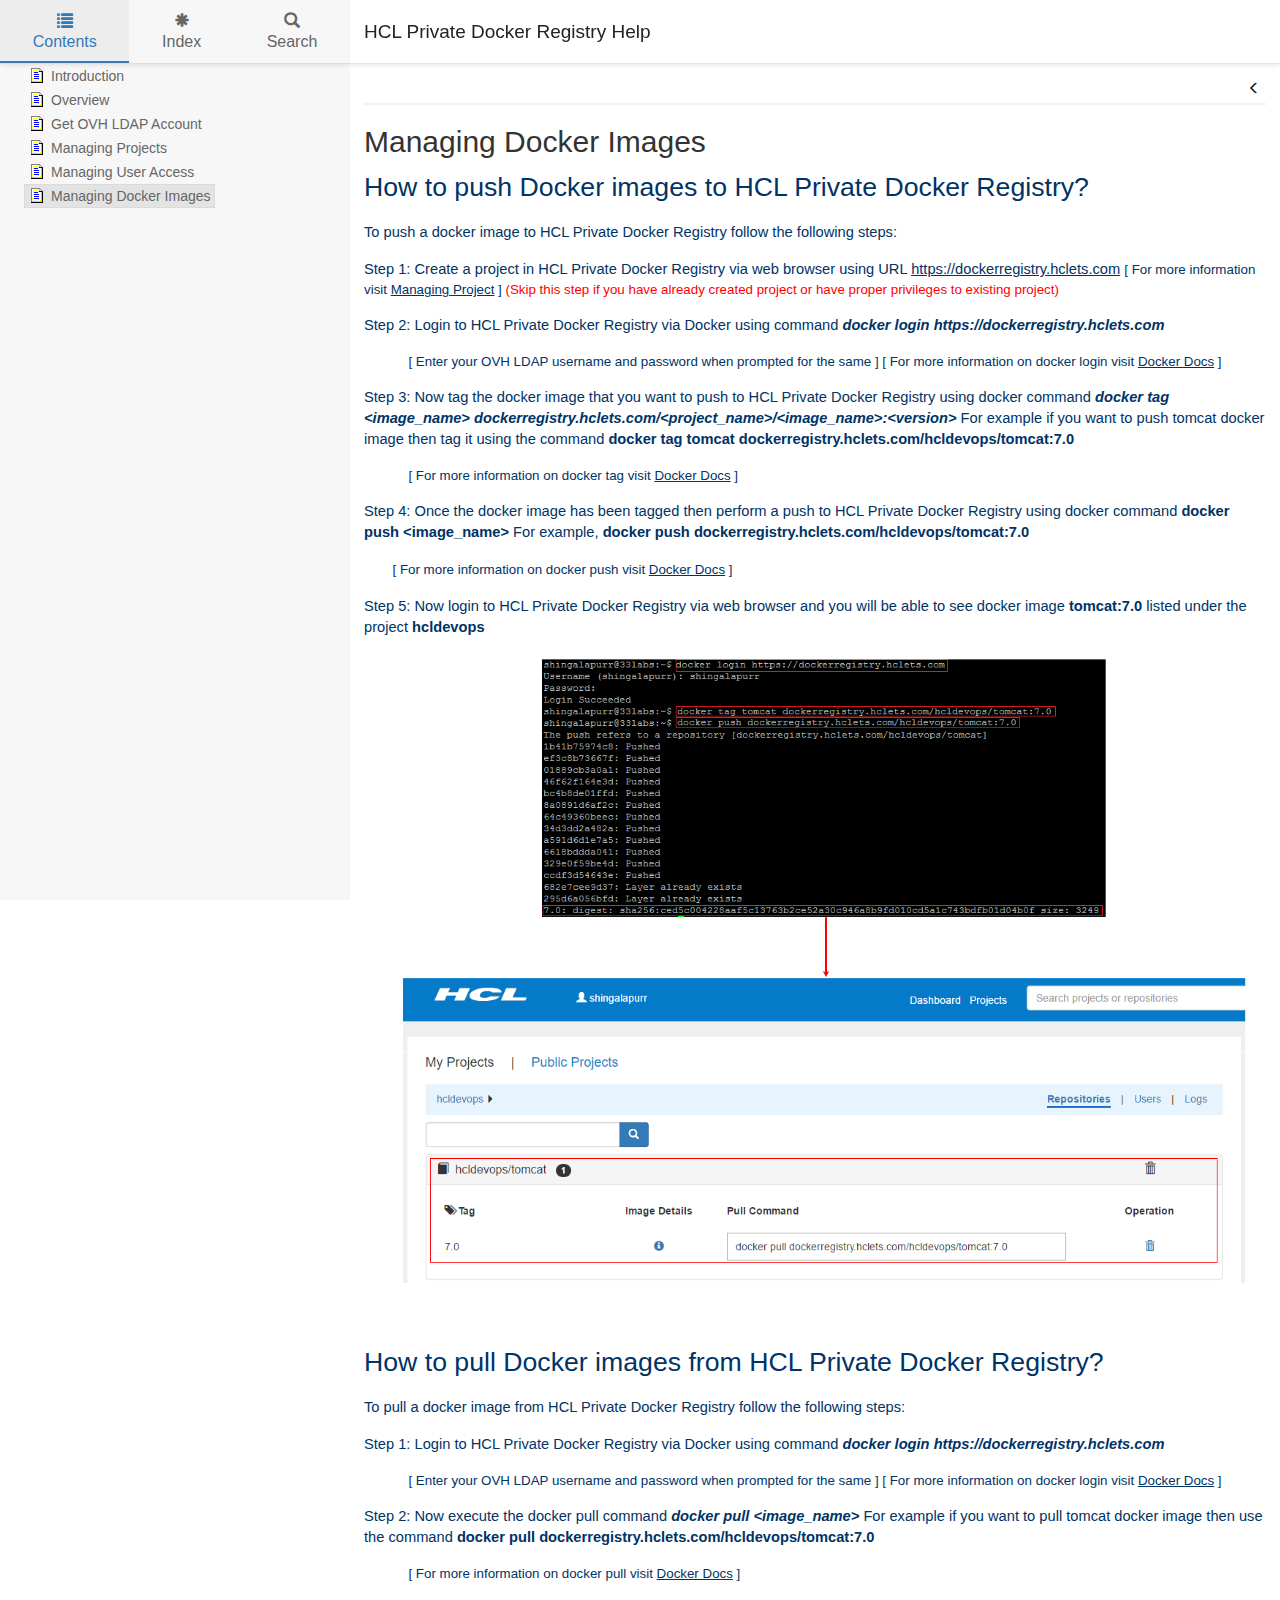
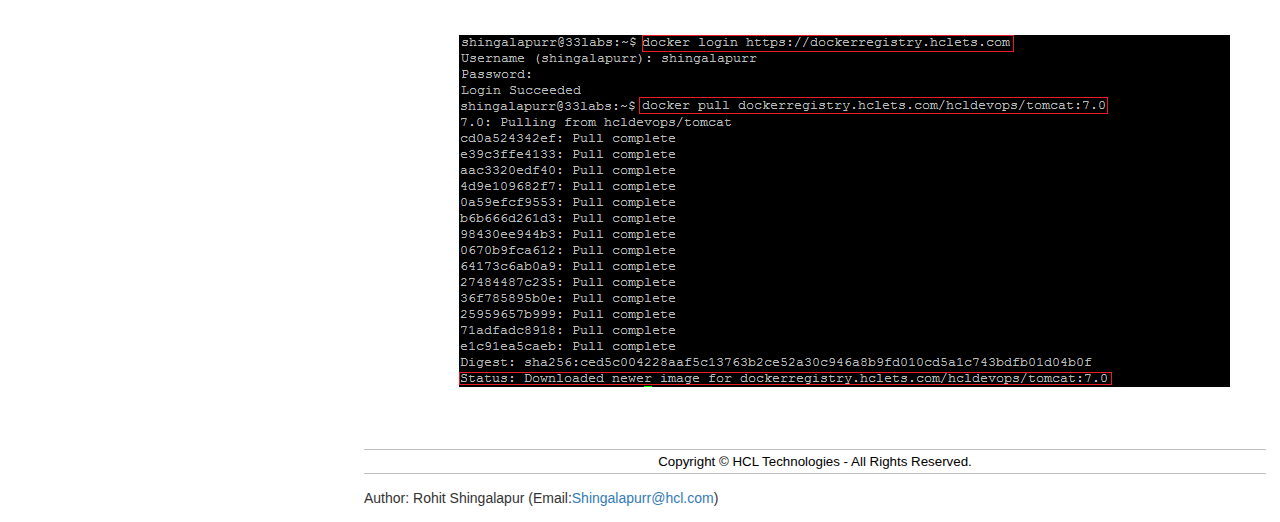
<file: ManagingDockerImages.html>
<!DOCTYPE html>
<html lang="en">

<head>

  <meta charset="utf-8" />
  <meta http-equiv="X-UA-Compatible" content="IE=edge" />
  <meta name="generator" content="HelpNDoc Personal Edition 5.1.0.217">
  <meta name="viewport" content="width=device-width, initial-scale=1" />
  <link rel="icon" href="favicon.ico"/>

  <title>Managing Docker Images</title>
  <meta name="description" content="" />
  <meta name="keywords" content="">



  <!-- Twitter Card data -->
  <meta name="twitter:card" content="summary">
  <meta name="twitter:title" content="Managing Docker Images">
  <meta name="twitter:description" content="">

  <!-- Open Graph data -->
  <meta property="og:title" content="Managing Docker Images" />
  <meta property="og:type" content="article" />
  <meta property="og:description" content="" />
  <meta property="og:site_name" content="HCLDockerRegistryHelp" />

  <!-- Bootstrap core CSS -->
  <link href="vendors/bootstrap-3.3.6/css/bootstrap.min.css" rel="stylesheet"/>

  <!-- IE10 viewport hack for Surface/desktop Windows 8 bug -->
  <link href="vendors/bootstrap-3.3.6/css/ie10-viewport-bug-workaround.css" rel="stylesheet"/>

  <!-- HTML5 shim and Respond.js for IE8 support of HTML5 elements and media queries -->
  <!--[if lt IE 9]>
      <script src="vendors/html5shiv-3.7.2/html5shiv.min.js"></script>
      <script src="vendors/respond-1.4.2/respond.min.js"></script>
    <![endif]-->

  <!-- JsTree styles -->
  <link href="vendors/jstree-3.3.2/themes/default/style.min.css" rel="stylesheet"/>

  <!-- Hnd styles -->
  <link href="css/layout.min.css" rel="stylesheet" />
  <link href="css/effects.min.css" rel="stylesheet" />
  <link href="css/theme-light-blue.min.css" rel="stylesheet" />
  <link href="css/print.min.css" rel="stylesheet" media="print" />
  <style type="text/css">nav { width: 350px} @media screen and (min-width:769px) { body.md-nav-expanded #main { margin-left: 350px} body.md-nav-expanded header { padding-left: 364px} }</style>

  <!-- Content style -->
  <link href="css/hnd.content.css" rel="stylesheet" />





</head>

<body class="md-nav-expanded">



  <div id="skip-link">
    <a href="#main-content" class="element-invisible">Skip to main content</a>
  </div>

  <header class="headroom">
    <button class="hnd-toggle btn btn-default">
      <span class="sr-only">Toggle navigation</span>
      <span class="icon-bar"></span><span class="icon-bar"></span><span class="icon-bar"></span>
    </button>
    <h1>HCL Private Docker Registry Help</h1>

  </header>

  <nav class="md-nav-expanded">
    <!-- Nav tabs -->
    <ul class="tab-tabs nav nav-tabs" role="tablist">
      <li id="nav-close">
        <button class="hnd-toggle btn btn-default">
          <span class="glyphicon glyphicon-remove" aria-hidden="true"></span>
        </button>
      </li>


        <li role="presentation" class="tab active">
            <a href="#contents" aria-controls="contents" role="tab" data-toggle="tab">
                <i class="glyphicon glyphicon-list"></i>
                Contents
            </a>
        </li>

        <li role="presentation" class="tab">
            <a href="#index" aria-controls="index" role="tab" data-toggle="tab">
                <i class="glyphicon glyphicon-asterisk"></i>
                Index
            </a>
        </li>

        <li role="presentation" class="tab">
            <a href="#search" aria-controls="search" role="tab" data-toggle="tab">
                <i class="glyphicon glyphicon-search"></i>
                Search
            </a>
        </li>

    </ul>  <!-- /Nav tabs -->

    <!-- Tab panes -->
    <div class="tab-content">

      <div role="tabpanel" class="tab-pane active" id="contents">
        <div id="toc" class="tree-container unselectable"
            data-url="_toc.json"
            data-openlvl="1"
        >

        </div>
      </div>  <!-- /contents-->

      <div role="tabpanel" class="tab-pane" id="index">
        <div id="keywords" class="tree-container unselectable"
            data-url="_keywords.json"
            data-openlvl="1"
        >

        </div>
      </div>  <!-- /index-->

      <div role="tabpanel" class="tab-pane" id="search">
        <div class="search-content">
          <div class="search-input">
            <form id="search-form">
              <div class="form-group">
                <div class="input-group">
                  <input type="text" class="form-control" id="input-search" name="input-search" placeholder="Search..." />
                  <span class="input-group-btn">
                    <button class="btn btn-default" type="submit">
                      <span class="glyphicon glyphicon-search" aria-hidden="true"></span>
                    </button>
                  </span>
                </div>
              </div>
            </form>
          </div>  <!-- /search-input -->
          <div class="search-result">
            <div id="search-info"></div>
            <div class="tree-container unselectable" id="search-tree"></div>
          </div>  <!-- /search-result -->
        </div>  <!-- /search-content -->
      </div>  <!-- /search-->

    </div>  <!-- /Tab panes -->

  </nav>

  <div id="main">

    <article>
        <div id="topic-content" class="container-fluid"
		  data-hnd-id="ManagingDockerImages"
		  data-hnd-context="4"
		  data-hnd-title="Managing Docker Images"
		>

                <div class="navigation">
                    <ol class="breadcrumb">

                    </ol>
                    <div class="nav-arrows">
                        <div class="btn-group btn-group-xs" role="group"><a class="btn btn-default" href="ManagingUserAccess.html" title="Managing User Access" role="button"><span class="glyphicon glyphicon-menu-left" aria-hidden="true"></span></a></div>
                    </div>
                </div>


            <a id="main-content"></a>

            <h2>Managing Docker Images</h2>

            <div class="main-content">

<p></p>
<p class="rvps10"><span class="rvts32">How to push Docker images to HCL Private Docker Registry?</span></p>
<p class="rvps10"><span class="rvts12">To push a docker image to HCL Private Docker Registry follow the following steps:</span></p>
<p class="rvps10"><span class="rvts12">Step 1: Create a project in HCL Private Docker Registry via web browser using URL </span><a class="rvts36" href="https://dockerregistry.hclets.com" target="_blank">https://dockerregistry.hclets.com</a><span class="rvts12"> </span><span class="rvts33">[ For more information visit </span><a class="rvts34" href="ManagingProjects.html">Managing Project</a><span class="rvts33"> ] </span><span class="rvts35">(Skip this step if you have already created project or have proper privileges to existing project)</span></p>
<p class="rvps10"><span class="rvts12">Step 2: Login to HCL Private Docker Registry via Docker using command </span><span class="rvts37">docker login https://dockerregistry.hclets.com </span></p>
<p class="rvps10"><span class="rvts33"> &nbsp; &nbsp; &nbsp; &nbsp; &nbsp; &nbsp; [ Enter your OVH LDAP username and password when prompted for the same ] [ For more information on docker login visit </span><a class="rvts34" href="https://docs.docker.com/engine/reference/commandline/login/">Docker Docs</a><span class="rvts33"> ]</span></p>
<p class="rvps10"><span class="rvts12">Step 3: Now tag the docker image that you want to push to HCL Private Docker Registry using docker command </span><span class="rvts37">docker tag &lt;image_name&gt; dockerregistry.hclets.com/&lt;project_name&gt;/&lt;image_name&gt;:&lt;version&gt;</span><span class="rvts12"> For example if you want to push tomcat docker image then tag it using the command </span><span class="rvts26">docker tag tomcat dockerregistry.hclets.com/hcldevops/tomcat:7.0</span></p>
<p class="rvps10"><span class="rvts33"> &nbsp; &nbsp; &nbsp; &nbsp; &nbsp; &nbsp; [ For more information on docker tag visit </span><a class="rvts34" href="https://docs.docker.com/engine/reference/commandline/tag/">Docker Docs</a><span class="rvts33"> ]</span></p>
<p class="rvps10"><span class="rvts12">Step 4: Once the docker image has been tagged then perform a push to HCL Private Docker Registry using docker command </span><span class="rvts26">docker push &lt;image_name&gt;</span><span class="rvts12"> For example, </span><span class="rvts26">docker push dockerregistry.hclets.com/hcldevops/tomcat:7.0</span></p>
<p class="rvps10"><span class="rvts26"> &nbsp; &nbsp; &nbsp; &nbsp;</span><span class="rvts33">[ For more information on docker push visit </span><a class="rvts34" href="https://docs.docker.com/engine/reference/commandline/push/">Docker Docs</a><span class="rvts33"> ]</span></p>
<p class="rvps10"><span class="rvts12">Step 5: Now login to</span><span class="rvts26"> </span><span class="rvts12">HCL Private Docker Registry via web browser and you will be able to see docker image </span><span class="rvts26">tomcat:7.0 </span><span class="rvts12">listed under the project</span><span class="rvts26"> hcldevops</span></p>
<p class="rvps10"><img alt="" style="padding : 1px;" src="lib/NewItem1.png"></p>
<p class="rvps10"><span class="rvts26"><br/></span></p>
<p class="rvps10"><span class="rvts32">How to pull Docker images from HCL Private Docker Registry?</span></p>
<p class="rvps10"><span class="rvts12">To pull a docker image from HCL Private Docker Registry follow the following steps:</span></p>
<p class="rvps10"><span class="rvts12">Step 1: Login to HCL Private Docker Registry via Docker using command </span><span class="rvts37">docker login https://dockerregistry.hclets.com </span></p>
<p class="rvps10"><span class="rvts33"> &nbsp; &nbsp; &nbsp; &nbsp; &nbsp; &nbsp; [ Enter your OVH LDAP username and password when prompted for the same ] [ For more information on docker login visit </span><a class="rvts34" href="https://docs.docker.com/engine/reference/commandline/login/">Docker Docs</a><span class="rvts33"> ]</span></p>
<p class="rvps10"><span class="rvts12">Step 2: Now execute the docker pull command </span><span class="rvts37">docker pull &lt;image_name&gt;</span><span class="rvts12"> For example if you want to pull tomcat docker image then use the command </span><span class="rvts26">docker pull dockerregistry.hclets.com/hcldevops/tomcat:7.0</span></p>
<p class="rvps10"><span class="rvts33"> &nbsp; &nbsp; &nbsp; &nbsp; &nbsp; &nbsp; [ For more information on docker pull visit </span><a class="rvts34" href="https://docs.docker.com/engine/reference/commandline/pull/">Docker Docs</a><span class="rvts33"> ]</span></p>
<p class="rvps10"><span class="rvts33"><br/></span></p>
<p class="rvps10"><span class="rvts26"> &nbsp; &nbsp; &nbsp; &nbsp; &nbsp; &nbsp; &nbsp; &nbsp; &nbsp; &nbsp; &nbsp; &nbsp;</span><img alt="" style="padding : 1px;" src="lib/NewItem3.png"></p>
<p></p>
<br /><br />
<p class="rvps8" style="clear: both;"><span >Copyright &copy; HCL Technologies - All Rights Reserved.</a></p>

            </div>

            <div id="topic_footer"><div id="topic_footer_content">Author: Rohit Shingalapur (Email:<a href="mailto:shingalapurr@hcl.com?Subject=Reg:HCL%20Private%20Docker%20Registry" target="_top">Shingalapurr@hcl.com</a>)</div></div>
        </div>  <!-- /#topic-content -->
    </article>


    <footer></footer>

  </div>  <!-- /#main -->

  <div class="mask" data-toggle="sm-nav-expanded"></div>

  <!-- Scripts -->
  <script src="vendors/jquery-1.11.3/jquery.min.js"></script>
  <script src="vendors/bootstrap-3.3.6/js/bootstrap.min.js"></script>
  <script src="vendors/fastclick-1.0.6/fastclick.min.js"></script>
  <script src="vendors/markjs-8.8.3/jquery.mark.min.js"></script>
  <script src="vendors/uri-1.18.9/uri.min.js"></script>
  <!-- IE10 viewport hack for Surface/desktop Windows 8 bug -->
  <script src="vendors/bootstrap-3.3.6/js/ie10-viewport-bug-workaround.js"></script>

  <!-- Headroom -->
  <script src="vendors/headroom-0.9.3/headroom.min.js"></script>
  <script src="vendors/headroom-0.9.3/jquery.headroom.min.js"></script>

  <!-- JsTree -->
  <script src="vendors/jstree-3.3.2/jstree.min.js"></script>

  <!-- HelpNDoc scripts -->
  <script src="_translations.js"></script>
  <script src="js/hndsd.min.js"></script>
  <script src="js/hndse.min.js"></script>
  <script src="js/app.min.js"></script>

  <!-- Scripts -->
  <script>
    $(function() {
      // Instanciate FastClick
      Origami.fastclick(document.body);
      // Create the app
      var app = new Hnd.App();
      // Update translations
      hnd_ut(app);
      // Boot the app
      app.Boot();
    });
  </script>





</body>

</html>
</file>
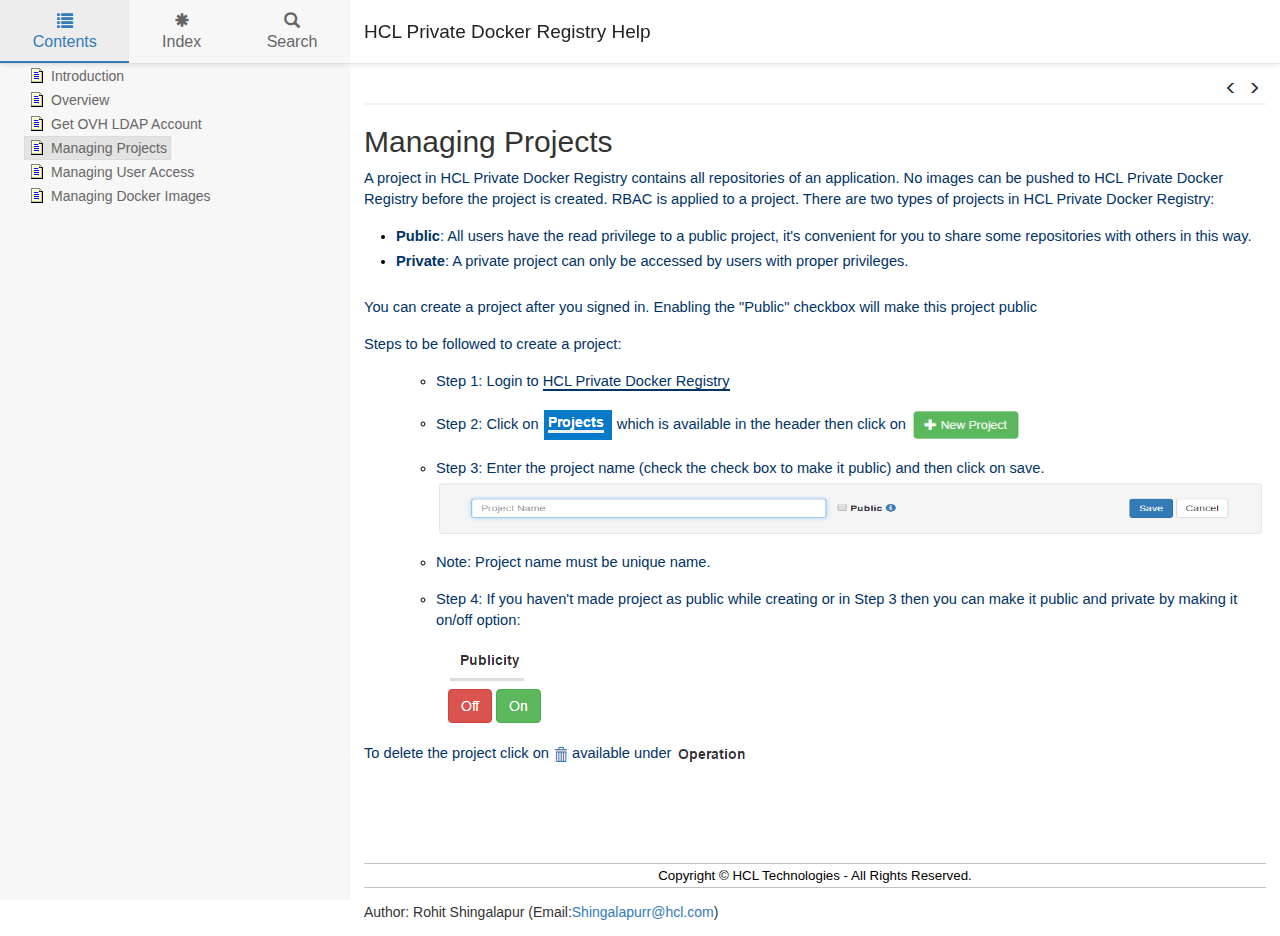
<file: ManagingProjects.html>
<!DOCTYPE html>
<html lang="en">

<head>

  <meta charset="utf-8" />
  <meta http-equiv="X-UA-Compatible" content="IE=edge" />
  <meta name="generator" content="HelpNDoc Personal Edition 5.1.0.217">
  <meta name="viewport" content="width=device-width, initial-scale=1" />
  <link rel="icon" href="favicon.ico"/>

  <title>Managing Projects</title>
  <meta name="description" content="" />
  <meta name="keywords" content="">



  <!-- Twitter Card data -->
  <meta name="twitter:card" content="summary">
  <meta name="twitter:title" content="Managing Projects">
  <meta name="twitter:description" content="">

  <!-- Open Graph data -->
  <meta property="og:title" content="Managing Projects" />
  <meta property="og:type" content="article" />
  <meta property="og:description" content="" />
  <meta property="og:site_name" content="HCLDockerRegistryHelp" />

  <!-- Bootstrap core CSS -->
  <link href="vendors/bootstrap-3.3.6/css/bootstrap.min.css" rel="stylesheet"/>

  <!-- IE10 viewport hack for Surface/desktop Windows 8 bug -->
  <link href="vendors/bootstrap-3.3.6/css/ie10-viewport-bug-workaround.css" rel="stylesheet"/>

  <!-- HTML5 shim and Respond.js for IE8 support of HTML5 elements and media queries -->
  <!--[if lt IE 9]>
      <script src="vendors/html5shiv-3.7.2/html5shiv.min.js"></script>
      <script src="vendors/respond-1.4.2/respond.min.js"></script>
    <![endif]-->

  <!-- JsTree styles -->
  <link href="vendors/jstree-3.3.2/themes/default/style.min.css" rel="stylesheet"/>

  <!-- Hnd styles -->
  <link href="css/layout.min.css" rel="stylesheet" />
  <link href="css/effects.min.css" rel="stylesheet" />
  <link href="css/theme-light-blue.min.css" rel="stylesheet" />
  <link href="css/print.min.css" rel="stylesheet" media="print" />
  <style type="text/css">nav { width: 350px} @media screen and (min-width:769px) { body.md-nav-expanded #main { margin-left: 350px} body.md-nav-expanded header { padding-left: 364px} }</style>

  <!-- Content style -->
  <link href="css/hnd.content.css" rel="stylesheet" />





</head>

<body class="md-nav-expanded">



  <div id="skip-link">
    <a href="#main-content" class="element-invisible">Skip to main content</a>
  </div>

  <header class="headroom">
    <button class="hnd-toggle btn btn-default">
      <span class="sr-only">Toggle navigation</span>
      <span class="icon-bar"></span><span class="icon-bar"></span><span class="icon-bar"></span>
    </button>
    <h1>HCL Private Docker Registry Help</h1>

  </header>

  <nav class="md-nav-expanded">
    <!-- Nav tabs -->
    <ul class="tab-tabs nav nav-tabs" role="tablist">
      <li id="nav-close">
        <button class="hnd-toggle btn btn-default">
          <span class="glyphicon glyphicon-remove" aria-hidden="true"></span>
        </button>
      </li>


        <li role="presentation" class="tab active">
            <a href="#contents" aria-controls="contents" role="tab" data-toggle="tab">
                <i class="glyphicon glyphicon-list"></i>
                Contents
            </a>
        </li>

        <li role="presentation" class="tab">
            <a href="#index" aria-controls="index" role="tab" data-toggle="tab">
                <i class="glyphicon glyphicon-asterisk"></i>
                Index
            </a>
        </li>

        <li role="presentation" class="tab">
            <a href="#search" aria-controls="search" role="tab" data-toggle="tab">
                <i class="glyphicon glyphicon-search"></i>
                Search
            </a>
        </li>

    </ul>  <!-- /Nav tabs -->

    <!-- Tab panes -->
    <div class="tab-content">

      <div role="tabpanel" class="tab-pane active" id="contents">
        <div id="toc" class="tree-container unselectable"
            data-url="_toc.json"
            data-openlvl="1"
        >

        </div>
      </div>  <!-- /contents-->

      <div role="tabpanel" class="tab-pane" id="index">
        <div id="keywords" class="tree-container unselectable"
            data-url="_keywords.json"
            data-openlvl="1"
        >

        </div>
      </div>  <!-- /index-->

      <div role="tabpanel" class="tab-pane" id="search">
        <div class="search-content">
          <div class="search-input">
            <form id="search-form">
              <div class="form-group">
                <div class="input-group">
                  <input type="text" class="form-control" id="input-search" name="input-search" placeholder="Search..." />
                  <span class="input-group-btn">
                    <button class="btn btn-default" type="submit">
                      <span class="glyphicon glyphicon-search" aria-hidden="true"></span>
                    </button>
                  </span>
                </div>
              </div>
            </form>
          </div>  <!-- /search-input -->
          <div class="search-result">
            <div id="search-info"></div>
            <div class="tree-container unselectable" id="search-tree"></div>
          </div>  <!-- /search-result -->
        </div>  <!-- /search-content -->
      </div>  <!-- /search-->

    </div>  <!-- /Tab panes -->

  </nav>

  <div id="main">

    <article>
        <div id="topic-content" class="container-fluid"
		  data-hnd-id="ManagingProjects"
		  data-hnd-context="2"
		  data-hnd-title="Managing Projects"
		>

                <div class="navigation">
                    <ol class="breadcrumb">

                    </ol>
                    <div class="nav-arrows">
                        <div class="btn-group btn-group-xs" role="group"><a class="btn btn-default" href="GetOVHLDAPAccount.html" title="Get OVH LDAP Account" role="button"><span class="glyphicon glyphicon-menu-left" aria-hidden="true"></span></a><a class="btn btn-default" href="ManagingUserAccess.html" title="Managing User Access" role="button"><span class="glyphicon glyphicon-menu-right" aria-hidden="true"></span></a></div>
                    </div>
                </div>


            <a id="main-content"></a>

            <h2>Managing Projects</h2>

            <div class="main-content">

<p></p>
<p class="rvps10"><span class="rvts12">A project in HCL Private Docker Registry contains all repositories of an application. No images can be pushed to HCL Private Docker Registry before the project is created. RBAC is applied to a project. There are two types of projects in HCL Private Docker Registry:</span></p>
<ul style="text-indent: 0px; padding: 0; margin: 0 0 0 32px; list-style-position: outside; list-style-type: disc;">
<li class="rvps2"><span class="rvts26">Public</span><span class="rvts12">: All users have the read privilege to a public project, it's convenient for you to share some repositories with others in this way.</span></li>
<li class="rvps11"><span class="rvts26">Private</span><span class="rvts12">: A private project can only be accessed by users with proper privileges.</span></li>
</ul>
<p class="rvps11"><span class="rvts12"><br/></span></p>
<p class="rvps10"><span class="rvts12">You can create a project after you signed in. Enabling the "Public" checkbox will make this project public</span></p>
<p class="rvps10"><span class="rvts12">Steps to be followed to create a project:</span></p>
<ul style="text-indent: 0px; padding: 0; margin: 0 0 0 24px; list-style-position: outside;"><ul style="text-indent: 0px; padding: 0; margin: 0 0 0 48px; list-style-position: outside;">
<li class="rvps10"><span class="rvts12">Step 1: Login to </span><a class="rvts28" href="https://dockerregistry.hclets.com" target="_blank">HCL Private Docker Registry</a><span class="rvts27"> </span></li>
<li class="rvps10"><span class="rvts12">Step 2: Click on </span><img alt="" style="padding : 1px;" src="lib/projects.png"><span class="rvts12"> which is available in the header then click on </span><img width="112" height="34" alt="" style="padding : 1px;" src="lib/newproject.png"></li>
<li class="rvps10"><span class="rvts12">Step 3: Enter the project name (check the check box to make it public) and then click on save.</span><img width="836" height="57" alt="" style="padding : 1px;" src="lib/saveproject.png"></li>
<li class="rvps10"><span class="rvts12">Note: Project name must be unique name.</span></li>
<li class="rvps10"><span class="rvts12">Step 4: If you haven't made project as public while creating or in Step 3 then you can make it public and private by making it on/off option:</span></li>
</ul></ul>
<p class="rvps13"><span class="rvts12"> &nbsp; &nbsp; &nbsp; &nbsp;</span><img alt="" style="padding : 1px;" src="lib/public.png"></p>
<p class="rvps10"><span class="rvts12">To delete the project click on </span><img alt="" style="padding : 1px;" src="lib/delete.png"><span class="rvts12"> available under </span><img alt="" style="padding : 1px;" src="lib/operation.png"><span class="rvts12"> &nbsp;</span></p>
<p class="rvps10"><span class="rvts12"><br/></span></p>
<p></p>
<br /><br />
<p class="rvps8" style="clear: both;"><span >Copyright &copy; HCL Technologies - All Rights Reserved.</a></p>

            </div>

            <div id="topic_footer"><div id="topic_footer_content">Author: Rohit Shingalapur (Email:<a href="mailto:shingalapurr@hcl.com?Subject=Reg:HCL%20Private%20Docker%20Registry" target="_top">Shingalapurr@hcl.com</a>)</div></div>
        </div>  <!-- /#topic-content -->
    </article>


    <footer></footer>

  </div>  <!-- /#main -->

  <div class="mask" data-toggle="sm-nav-expanded"></div>

  <!-- Scripts -->
  <script src="vendors/jquery-1.11.3/jquery.min.js"></script>
  <script src="vendors/bootstrap-3.3.6/js/bootstrap.min.js"></script>
  <script src="vendors/fastclick-1.0.6/fastclick.min.js"></script>
  <script src="vendors/markjs-8.8.3/jquery.mark.min.js"></script>
  <script src="vendors/uri-1.18.9/uri.min.js"></script>
  <!-- IE10 viewport hack for Surface/desktop Windows 8 bug -->
  <script src="vendors/bootstrap-3.3.6/js/ie10-viewport-bug-workaround.js"></script>

  <!-- Headroom -->
  <script src="vendors/headroom-0.9.3/headroom.min.js"></script>
  <script src="vendors/headroom-0.9.3/jquery.headroom.min.js"></script>

  <!-- JsTree -->
  <script src="vendors/jstree-3.3.2/jstree.min.js"></script>

  <!-- HelpNDoc scripts -->
  <script src="_translations.js"></script>
  <script src="js/hndsd.min.js"></script>
  <script src="js/hndse.min.js"></script>
  <script src="js/app.min.js"></script>

  <!-- Scripts -->
  <script>
    $(function() {
      // Instanciate FastClick
      Origami.fastclick(document.body);
      // Create the app
      var app = new Hnd.App();
      // Update translations
      hnd_ut(app);
      // Boot the app
      app.Boot();
    });
  </script>





</body>

</html>
</file>
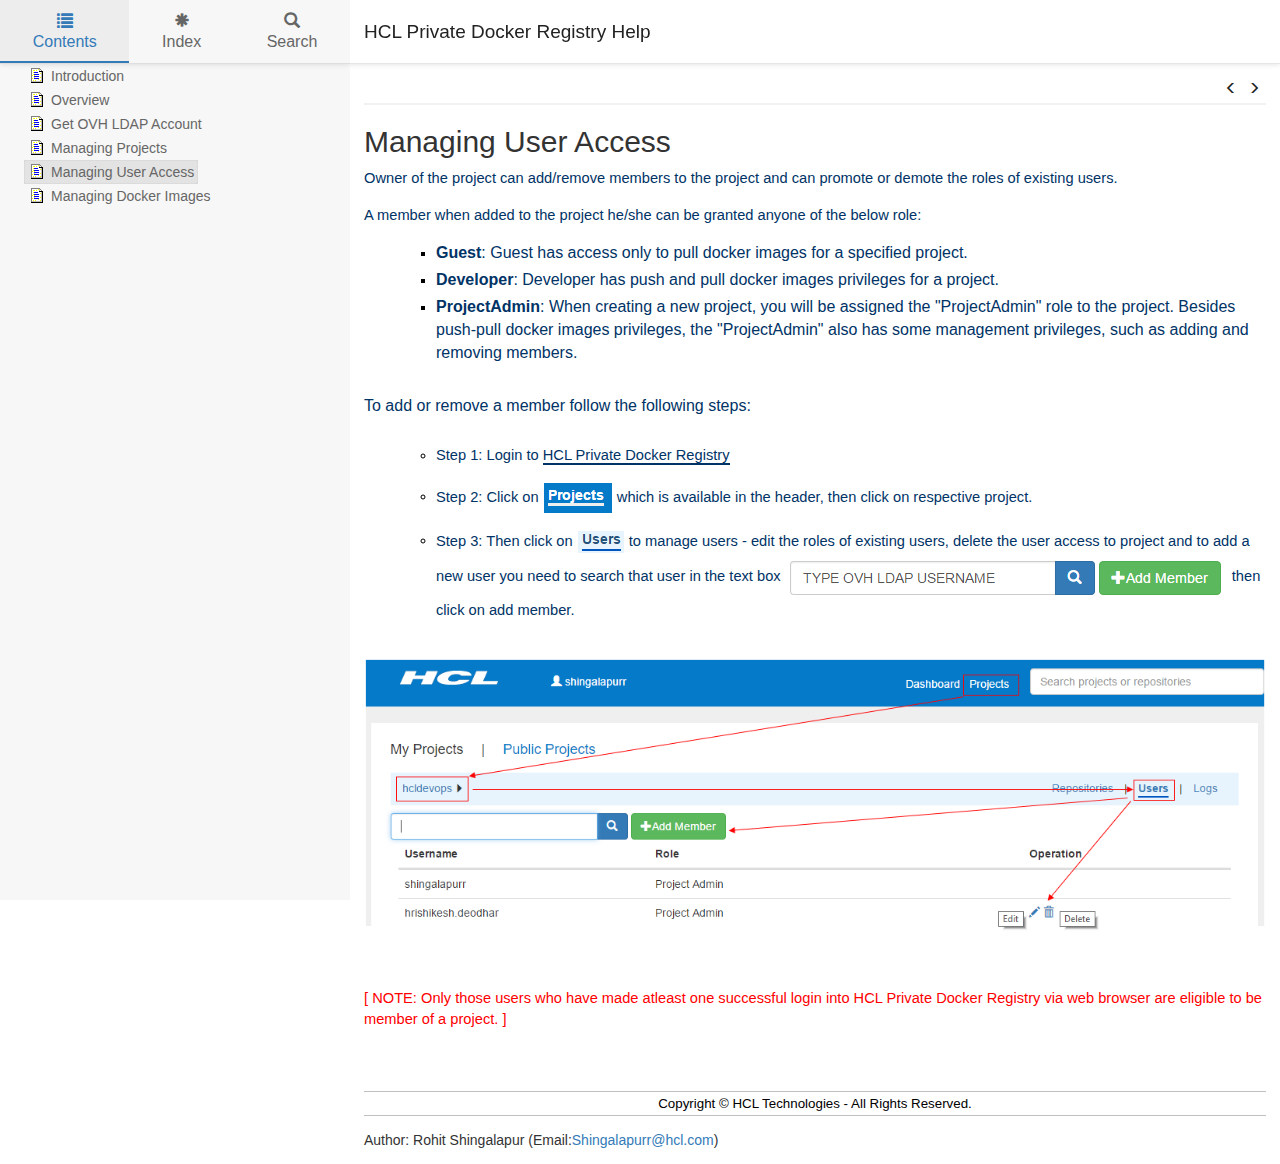
<file: ManagingUserAccess.html>
<!DOCTYPE html>
<html lang="en">

<head>

  <meta charset="utf-8" />
  <meta http-equiv="X-UA-Compatible" content="IE=edge" />
  <meta name="generator" content="HelpNDoc Personal Edition 5.1.0.217">
  <meta name="viewport" content="width=device-width, initial-scale=1" />
  <link rel="icon" href="favicon.ico"/>

  <title>Managing User Access</title>
  <meta name="description" content="" />
  <meta name="keywords" content="">



  <!-- Twitter Card data -->
  <meta name="twitter:card" content="summary">
  <meta name="twitter:title" content="Managing User Access">
  <meta name="twitter:description" content="">

  <!-- Open Graph data -->
  <meta property="og:title" content="Managing User Access" />
  <meta property="og:type" content="article" />
  <meta property="og:description" content="" />
  <meta property="og:site_name" content="HCLDockerRegistryHelp" />

  <!-- Bootstrap core CSS -->
  <link href="vendors/bootstrap-3.3.6/css/bootstrap.min.css" rel="stylesheet"/>

  <!-- IE10 viewport hack for Surface/desktop Windows 8 bug -->
  <link href="vendors/bootstrap-3.3.6/css/ie10-viewport-bug-workaround.css" rel="stylesheet"/>

  <!-- HTML5 shim and Respond.js for IE8 support of HTML5 elements and media queries -->
  <!--[if lt IE 9]>
      <script src="vendors/html5shiv-3.7.2/html5shiv.min.js"></script>
      <script src="vendors/respond-1.4.2/respond.min.js"></script>
    <![endif]-->

  <!-- JsTree styles -->
  <link href="vendors/jstree-3.3.2/themes/default/style.min.css" rel="stylesheet"/>

  <!-- Hnd styles -->
  <link href="css/layout.min.css" rel="stylesheet" />
  <link href="css/effects.min.css" rel="stylesheet" />
  <link href="css/theme-light-blue.min.css" rel="stylesheet" />
  <link href="css/print.min.css" rel="stylesheet" media="print" />
  <style type="text/css">nav { width: 350px} @media screen and (min-width:769px) { body.md-nav-expanded #main { margin-left: 350px} body.md-nav-expanded header { padding-left: 364px} }</style>

  <!-- Content style -->
  <link href="css/hnd.content.css" rel="stylesheet" />





</head>

<body class="md-nav-expanded">



  <div id="skip-link">
    <a href="#main-content" class="element-invisible">Skip to main content</a>
  </div>

  <header class="headroom">
    <button class="hnd-toggle btn btn-default">
      <span class="sr-only">Toggle navigation</span>
      <span class="icon-bar"></span><span class="icon-bar"></span><span class="icon-bar"></span>
    </button>
    <h1>HCL Private Docker Registry Help</h1>

  </header>

  <nav class="md-nav-expanded">
    <!-- Nav tabs -->
    <ul class="tab-tabs nav nav-tabs" role="tablist">
      <li id="nav-close">
        <button class="hnd-toggle btn btn-default">
          <span class="glyphicon glyphicon-remove" aria-hidden="true"></span>
        </button>
      </li>


        <li role="presentation" class="tab active">
            <a href="#contents" aria-controls="contents" role="tab" data-toggle="tab">
                <i class="glyphicon glyphicon-list"></i>
                Contents
            </a>
        </li>

        <li role="presentation" class="tab">
            <a href="#index" aria-controls="index" role="tab" data-toggle="tab">
                <i class="glyphicon glyphicon-asterisk"></i>
                Index
            </a>
        </li>

        <li role="presentation" class="tab">
            <a href="#search" aria-controls="search" role="tab" data-toggle="tab">
                <i class="glyphicon glyphicon-search"></i>
                Search
            </a>
        </li>

    </ul>  <!-- /Nav tabs -->

    <!-- Tab panes -->
    <div class="tab-content">

      <div role="tabpanel" class="tab-pane active" id="contents">
        <div id="toc" class="tree-container unselectable"
            data-url="_toc.json"
            data-openlvl="1"
        >

        </div>
      </div>  <!-- /contents-->

      <div role="tabpanel" class="tab-pane" id="index">
        <div id="keywords" class="tree-container unselectable"
            data-url="_keywords.json"
            data-openlvl="1"
        >

        </div>
      </div>  <!-- /index-->

      <div role="tabpanel" class="tab-pane" id="search">
        <div class="search-content">
          <div class="search-input">
            <form id="search-form">
              <div class="form-group">
                <div class="input-group">
                  <input type="text" class="form-control" id="input-search" name="input-search" placeholder="Search..." />
                  <span class="input-group-btn">
                    <button class="btn btn-default" type="submit">
                      <span class="glyphicon glyphicon-search" aria-hidden="true"></span>
                    </button>
                  </span>
                </div>
              </div>
            </form>
          </div>  <!-- /search-input -->
          <div class="search-result">
            <div id="search-info"></div>
            <div class="tree-container unselectable" id="search-tree"></div>
          </div>  <!-- /search-result -->
        </div>  <!-- /search-content -->
      </div>  <!-- /search-->

    </div>  <!-- /Tab panes -->

  </nav>

  <div id="main">

    <article>
        <div id="topic-content" class="container-fluid"
		  data-hnd-id="ManagingUserAccess"
		  data-hnd-context="5"
		  data-hnd-title="Managing User Access"
		>

                <div class="navigation">
                    <ol class="breadcrumb">

                    </ol>
                    <div class="nav-arrows">
                        <div class="btn-group btn-group-xs" role="group"><a class="btn btn-default" href="ManagingProjects.html" title="Managing Projects" role="button"><span class="glyphicon glyphicon-menu-left" aria-hidden="true"></span></a><a class="btn btn-default" href="ManagingDockerImages.html" title="Managing Docker Images" role="button"><span class="glyphicon glyphicon-menu-right" aria-hidden="true"></span></a></div>
                    </div>
                </div>


            <a id="main-content"></a>

            <h2>Managing User Access</h2>

            <div class="main-content">

<p></p>
<p class="rvps10"><span class="rvts12">Owner of the project can add/remove members to the project and can promote or demote the roles of existing users.</span></p>
<p class="rvps10"><span class="rvts12">A member when added to the project he/she can be granted anyone of the below role:</span></p>
<ul style="text-indent: 0px; padding: 0; margin: 0 0 0 24px; list-style-position: outside;"><ul style="text-indent: 0px; padding: 0; margin: 0 0 0 48px; list-style-position: outside; list-style-type: square;">
<li class="rvps2"><span class="rvts30">Guest</span><span class="rvts31">: Guest has access only to pull docker images for a specified project.</span></li>
<li class="rvps11"><span class="rvts30">Developer</span><span class="rvts31">: Developer has push and pull docker images privileges for a project.</span></li>
<li class="rvps11"><span class="rvts30">ProjectAdmin</span><span class="rvts31">: When creating a new project, you will be assigned the "ProjectAdmin" role to the project. Besides push-pull docker images privileges, the "ProjectAdmin" also has some management privileges, such as adding and removing members.</span></li>
</ul></ul>
<p class="rvps11"><span class="rvts31"><br/></span></p>
<p class="rvps11"><span class="rvts31">To add or remove a member follow the following steps:</span></p>
<p class="rvps11"><span class="rvts31"><br/></span></p>
<ul style="text-indent: 0px; padding: 0; margin: 0 0 0 24px; list-style-position: outside;"><ul style="text-indent: 0px; padding: 0; margin: 0 0 0 48px; list-style-position: outside;">
<li class="rvps10"><span class="rvts12">Step 1: Login to </span><a class="rvts28" href="https://dockerregistry.hclets.com" target="_blank">HCL Private Docker Registry</a><span class="rvts27"> </span></li>
<li class="rvps10"><span class="rvts12">Step 2: Click on </span><img alt="" style="padding : 1px;" src="lib/projects.png"><span class="rvts12"> which is available in the header, then click on respective project.</span></li>
<li class="rvps10"><span class="rvts12">Step 3: Then click on </span><img alt="" style="padding : 1px;" src="lib/users.png"><span class="rvts12"> to manage users - edit the roles of existing users, delete the user access to project and to add a new user you need to search that user in the text box </span><img alt="" style="padding : 1px;" src="lib/Adduser.png"><span class="rvts12"> then click on add member.</span></li>
</ul></ul>
<p class="rvps10"><span class="rvts12"> &nbsp; &nbsp; &nbsp; &nbsp; </span><img alt="" style="padding : 1px;" src="lib/usersmgmt.png"></p>
<p class="rvps10"><span class="rvts29"><br/></span></p>
<p class="rvps10"><span class="rvtsky">[ NOTE: Only those users who have made atleast one successful login into HCL Private Docker Registry via web browser are eligible to be member of a project. ]</span></p>
<p></p>
<br /><br />
<p class="rvps8" style="clear: both;"><span >Copyright &copy; HCL Technologies - All Rights Reserved.</a></p>

            </div>

            <div id="topic_footer"><div id="topic_footer_content">Author: Rohit Shingalapur (Email:<a href="mailto:shingalapurr@hcl.com?Subject=Reg:HCL%20Private%20Docker%20Registry" target="_top">Shingalapurr@hcl.com</a>)</div></div>
        </div>  <!-- /#topic-content -->
    </article>


    <footer></footer>

  </div>  <!-- /#main -->

  <div class="mask" data-toggle="sm-nav-expanded"></div>

  <!-- Scripts -->
  <script src="vendors/jquery-1.11.3/jquery.min.js"></script>
  <script src="vendors/bootstrap-3.3.6/js/bootstrap.min.js"></script>
  <script src="vendors/fastclick-1.0.6/fastclick.min.js"></script>
  <script src="vendors/markjs-8.8.3/jquery.mark.min.js"></script>
  <script src="vendors/uri-1.18.9/uri.min.js"></script>
  <!-- IE10 viewport hack for Surface/desktop Windows 8 bug -->
  <script src="vendors/bootstrap-3.3.6/js/ie10-viewport-bug-workaround.js"></script>

  <!-- Headroom -->
  <script src="vendors/headroom-0.9.3/headroom.min.js"></script>
  <script src="vendors/headroom-0.9.3/jquery.headroom.min.js"></script>

  <!-- JsTree -->
  <script src="vendors/jstree-3.3.2/jstree.min.js"></script>

  <!-- HelpNDoc scripts -->
  <script src="_translations.js"></script>
  <script src="js/hndsd.min.js"></script>
  <script src="js/hndse.min.js"></script>
  <script src="js/app.min.js"></script>

  <!-- Scripts -->
  <script>
    $(function() {
      // Instanciate FastClick
      Origami.fastclick(document.body);
      // Create the app
      var app = new Hnd.App();
      // Update translations
      hnd_ut(app);
      // Boot the app
      app.Boot();
    });
  </script>





</body>

</html>
</file>
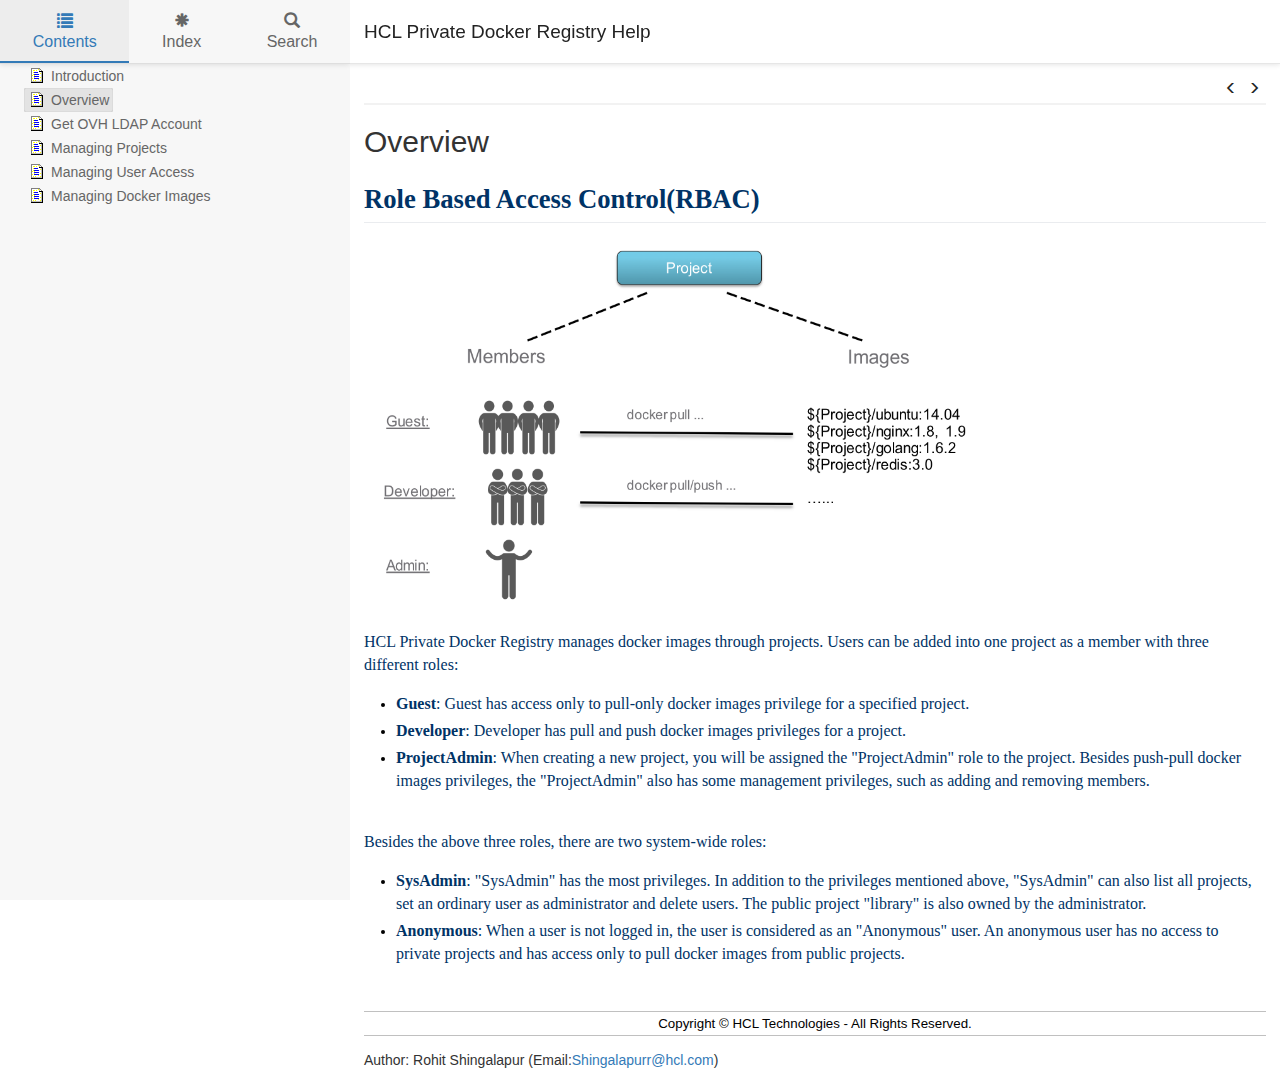
<file: Overview.html>
<!DOCTYPE html>
<html lang="en">

<head>

  <meta charset="utf-8" />
  <meta http-equiv="X-UA-Compatible" content="IE=edge" />
  <meta name="generator" content="HelpNDoc Personal Edition 5.1.0.217">
  <meta name="viewport" content="width=device-width, initial-scale=1" />
  <link rel="icon" href="favicon.ico"/>

  <title>Overview</title>
  <meta name="description" content="" />
  <meta name="keywords" content="">



  <!-- Twitter Card data -->
  <meta name="twitter:card" content="summary">
  <meta name="twitter:title" content="Overview">
  <meta name="twitter:description" content="">

  <!-- Open Graph data -->
  <meta property="og:title" content="Overview" />
  <meta property="og:type" content="article" />
  <meta property="og:description" content="" />
  <meta property="og:site_name" content="HCLDockerRegistryHelp" />

  <!-- Bootstrap core CSS -->
  <link href="vendors/bootstrap-3.3.6/css/bootstrap.min.css" rel="stylesheet"/>

  <!-- IE10 viewport hack for Surface/desktop Windows 8 bug -->
  <link href="vendors/bootstrap-3.3.6/css/ie10-viewport-bug-workaround.css" rel="stylesheet"/>

  <!-- HTML5 shim and Respond.js for IE8 support of HTML5 elements and media queries -->
  <!--[if lt IE 9]>
      <script src="vendors/html5shiv-3.7.2/html5shiv.min.js"></script>
      <script src="vendors/respond-1.4.2/respond.min.js"></script>
    <![endif]-->

  <!-- JsTree styles -->
  <link href="vendors/jstree-3.3.2/themes/default/style.min.css" rel="stylesheet"/>

  <!-- Hnd styles -->
  <link href="css/layout.min.css" rel="stylesheet" />
  <link href="css/effects.min.css" rel="stylesheet" />
  <link href="css/theme-light-blue.min.css" rel="stylesheet" />
  <link href="css/print.min.css" rel="stylesheet" media="print" />
  <style type="text/css">nav { width: 350px} @media screen and (min-width:769px) { body.md-nav-expanded #main { margin-left: 350px} body.md-nav-expanded header { padding-left: 364px} }</style>

  <!-- Content style -->
  <link href="css/hnd.content.css" rel="stylesheet" />





</head>

<body class="md-nav-expanded">



  <div id="skip-link">
    <a href="#main-content" class="element-invisible">Skip to main content</a>
  </div>

  <header class="headroom">
    <button class="hnd-toggle btn btn-default">
      <span class="sr-only">Toggle navigation</span>
      <span class="icon-bar"></span><span class="icon-bar"></span><span class="icon-bar"></span>
    </button>
    <h1>HCL Private Docker Registry Help</h1>

  </header>

  <nav class="md-nav-expanded">
    <!-- Nav tabs -->
    <ul class="tab-tabs nav nav-tabs" role="tablist">
      <li id="nav-close">
        <button class="hnd-toggle btn btn-default">
          <span class="glyphicon glyphicon-remove" aria-hidden="true"></span>
        </button>
      </li>


        <li role="presentation" class="tab active">
            <a href="#contents" aria-controls="contents" role="tab" data-toggle="tab">
                <i class="glyphicon glyphicon-list"></i>
                Contents
            </a>
        </li>

        <li role="presentation" class="tab">
            <a href="#index" aria-controls="index" role="tab" data-toggle="tab">
                <i class="glyphicon glyphicon-asterisk"></i>
                Index
            </a>
        </li>

        <li role="presentation" class="tab">
            <a href="#search" aria-controls="search" role="tab" data-toggle="tab">
                <i class="glyphicon glyphicon-search"></i>
                Search
            </a>
        </li>

    </ul>  <!-- /Nav tabs -->

    <!-- Tab panes -->
    <div class="tab-content">

      <div role="tabpanel" class="tab-pane active" id="contents">
        <div id="toc" class="tree-container unselectable"
            data-url="_toc.json"
            data-openlvl="1"
        >

        </div>
      </div>  <!-- /contents-->

      <div role="tabpanel" class="tab-pane" id="index">
        <div id="keywords" class="tree-container unselectable"
            data-url="_keywords.json"
            data-openlvl="1"
        >

        </div>
      </div>  <!-- /index-->

      <div role="tabpanel" class="tab-pane" id="search">
        <div class="search-content">
          <div class="search-input">
            <form id="search-form">
              <div class="form-group">
                <div class="input-group">
                  <input type="text" class="form-control" id="input-search" name="input-search" placeholder="Search..." />
                  <span class="input-group-btn">
                    <button class="btn btn-default" type="submit">
                      <span class="glyphicon glyphicon-search" aria-hidden="true"></span>
                    </button>
                  </span>
                </div>
              </div>
            </form>
          </div>  <!-- /search-input -->
          <div class="search-result">
            <div id="search-info"></div>
            <div class="tree-container unselectable" id="search-tree"></div>
          </div>  <!-- /search-result -->
        </div>  <!-- /search-content -->
      </div>  <!-- /search-->

    </div>  <!-- /Tab panes -->

  </nav>

  <div id="main">

    <article>
        <div id="topic-content" class="container-fluid"
		  data-hnd-id="Overview"
		  data-hnd-context="3"
		  data-hnd-title="Overview"
		>

                <div class="navigation">
                    <ol class="breadcrumb">

                    </ol>
                    <div class="nav-arrows">
                        <div class="btn-group btn-group-xs" role="group"><a class="btn btn-default" href="Introduction.html" title="Introduction" role="button"><span class="glyphicon glyphicon-menu-left" aria-hidden="true"></span></a><a class="btn btn-default" href="GetOVHLDAPAccount.html" title="Get OVH LDAP Account" role="button"><span class="glyphicon glyphicon-menu-right" aria-hidden="true"></span></a></div>
                    </div>
                </div>


            <a id="main-content"></a>

            <h2>Overview</h2>

            <div class="main-content">

<p></p>
<h2 class="rvps9"><span class="rvts0"><span class="rvts16">Role Based Access Control(RBAC)</span></span></h2>
<p class="rvps11"><img width="613" height="367" alt="" style="padding : 1px;" src="lib/rbac.png"></p>
<p class="rvps11"><span class="rvts17"><br/></span></p>
<p class="rvps10"><span class="rvts17">HCL Private Docker Registry manages docker images through projects. Users can be added into one project as a member with three different roles:</span></p>
<ul style="text-indent: 0px; padding: 0; margin: 0 0 0 32px; list-style-position: outside; list-style-type: disc;">
<li class="rvps2"><span class="rvts18">Guest</span><span class="rvts17">: Guest has access only to pull-only docker images privilege for a specified project.</span></li>
<li class="rvps11"><span class="rvts18">Developer</span><span class="rvts17">: Developer has pull and push docker images privileges for a project.</span></li>
<li class="rvps11"><span class="rvts18">ProjectAdmin</span><span class="rvts17">: When creating a new project, you will be assigned the "ProjectAdmin" role to the project. Besides push-pull docker images privileges, the "ProjectAdmin" also has some management privileges, such as adding and removing members.</span></li>
</ul>
<p class="rvps10"><span class="rvts17"><br/></span></p>
<p class="rvps10"><span class="rvts17">Besides the above three roles, there are two system-wide roles:</span></p>
<ul style="text-indent: 0px; padding: 0; margin: 0 0 0 32px; list-style-position: outside; list-style-type: disc;">
<li class="rvps2"><span class="rvts18">SysAdmin</span><span class="rvts17">: "SysAdmin" has the most privileges. In addition to the privileges mentioned above, "SysAdmin" can also list all projects, set an ordinary user as administrator and delete users. The public project "library" is also owned by the administrator.</span></li>
<li class="rvps11"><span class="rvts18">Anonymous</span><span class="rvts17">: When a user is not logged in, the user is considered as an "Anonymous" user. An anonymous user has no access to private projects and has access only to pull docker images from public projects.</span></li>
</ul>
<p></p>
<br /><br />
<p class="rvps8" style="clear: both;"><span >Copyright &copy; HCL Technologies - All Rights Reserved.</a></p>

            </div>

            <div id="topic_footer"><div id="topic_footer_content">Author: Rohit Shingalapur (Email:<a href="mailto:shingalapurr@hcl.com?Subject=Reg:HCL%20Private%20Docker%20Registry" target="_top">Shingalapurr@hcl.com</a>)</div></div>
        </div>  <!-- /#topic-content -->
    </article>


    <footer></footer>

  </div>  <!-- /#main -->

  <div class="mask" data-toggle="sm-nav-expanded"></div>

  <!-- Scripts -->
  <script src="vendors/jquery-1.11.3/jquery.min.js"></script>
  <script src="vendors/bootstrap-3.3.6/js/bootstrap.min.js"></script>
  <script src="vendors/fastclick-1.0.6/fastclick.min.js"></script>
  <script src="vendors/markjs-8.8.3/jquery.mark.min.js"></script>
  <script src="vendors/uri-1.18.9/uri.min.js"></script>
  <!-- IE10 viewport hack for Surface/desktop Windows 8 bug -->
  <script src="vendors/bootstrap-3.3.6/js/ie10-viewport-bug-workaround.js"></script>

  <!-- Headroom -->
  <script src="vendors/headroom-0.9.3/headroom.min.js"></script>
  <script src="vendors/headroom-0.9.3/jquery.headroom.min.js"></script>

  <!-- JsTree -->
  <script src="vendors/jstree-3.3.2/jstree.min.js"></script>

  <!-- HelpNDoc scripts -->
  <script src="_translations.js"></script>
  <script src="js/hndsd.min.js"></script>
  <script src="js/hndse.min.js"></script>
  <script src="js/app.min.js"></script>

  <!-- Scripts -->
  <script>
    $(function() {
      // Instanciate FastClick
      Origami.fastclick(document.body);
      // Create the app
      var app = new Hnd.App();
      // Update translations
      hnd_ut(app);
      // Boot the app
      app.Boot();
    });
  </script>





</body>

</html>
</file>
<file: css/hnd.content.css>
/* ========== Text Styles ========== */
hr { color: #000000}
.main-content, .main-content table span.rvts0 /* Normal text */
{
 font-size: 10pt;
 font-family: 'Arial', 'Helvetica', sans-serif;
 font-style: normal;
 font-weight: normal;
 color: #000000;
 text-decoration: none;
}
span.rvts1 /* Heading */
{
 font-weight: bold;
 color: #0000ff;
}
span.rvts2 /* Subheading */
{
 font-weight: bold;
 color: #000080;
}
span.rvts3 /* Keywords */
{
 font-style: italic;
 color: #800000;
}
a.rvts4, span.rvts4 /* Jump 1 */
{
 color: #008000;
 text-decoration: underline;
}
a.rvts5, span.rvts5 /* Jump 2 */
{
 color: #008000;
 text-decoration: underline;
}
span.rvts6
{
}
span.rvts7
{
 font-weight: bold;
 color: #0000ff;
}
span.rvts8
{
 font-weight: bold;
 color: #000080;
}
span.rvts9
{
 font-style: italic;
 color: #800000;
}
a.rvts10, span.rvts10
{
 color: #008000;
 text-decoration: underline;
}
span.rvts11
{
 font-size: 20pt;
 font-family: 'Trebuchet MS', 'Helvetica', sans-serif;
 font-weight: bold;
 color: #003366;
}
span.rvts12
{
 font-size: 11pt;
 font-family: 'Trebuchet MS', 'Helvetica', sans-serif;
 color: #003366;
}
span.rvtsky{
 font-size: 11pt;
 font-family: 'Trebuchet MS', 'Helvetica', sans-serif;
 color: #ff0000;
}
span.rvts13
{
 font-size: 21pt;
 font-family: 'Trebuchet MS', 'Helvetica', sans-serif;
 color: #003366;
}
span.rvts14 /* Font Style */
{
 font-family: 'Tahoma', 'Geneva', sans-serif;
 font-style: italic;
 color: #c0c0c0;
}
a.rvts15, span.rvts15 /* Font Style */
{
 font-family: 'Tahoma', 'Geneva', sans-serif;
 font-style: italic;
 color: #6666ff;
 text-decoration: underline;
}
span.rvts16
{
 font-size: 20pt;
 font-family: 'Segoe UI';
 font-weight: bold;
 color: #003366;
}
span.rvts17
{
 font-size: 12pt;
 font-family: 'Segoe UI';
 color: #003366;
}
span.rvts18
{
 font-size: 12pt;
 font-family: 'Segoe UI';
 font-weight: bold;
 color: #003366;
}
span.rvts19
{
 font-size: 20pt;
 font-family: 'Trebuchet MS', 'Helvetica', sans-serif;
 font-weight: bold;
 color: #003366;
}
span.rvts20
{
 font-size: 11pt;
 font-family: 'Trebuchet MS', 'Helvetica', sans-serif;
 color: #254356;
}
span.rvts21
{
 font-family: 'Times New Roman', 'Times', serif;
}
span.rvts22
{
 font-size: 11pt;
 font-family: 'Trebuchet MS', 'Helvetica', sans-serif;
 color: #003366;
}
span.rvts23
{
 font-size: 11pt;
 font-family: 'Trebuchet MS', 'Helvetica', sans-serif;
 font-weight: bold;
 color: #003366;
}
a.rvts24, span.rvts24
{
 font-size: 11pt;
 font-family: 'Trebuchet MS', 'Helvetica', sans-serif;
 font-weight: bold;
 color: #003366;
 text-decoration: none;
}
a.rvts25, span.rvts25
{
 font-size: 11pt;
 font-family: 'Trebuchet MS', 'Helvetica', sans-serif;
 color: #003366;
 text-decoration: underline;
}
span.rvts26
{
 font-size: 11pt;
 font-family: 'Trebuchet MS', 'Helvetica', sans-serif;
 font-weight: bold;
 color: #003366;
}
span.rvts27
{
 font-size: 11pt;
 font-family: 'Trebuchet MS', 'Helvetica', sans-serif;
 color: #003366;
 border-bottom: solid 2px;
}
a.rvts28, span.rvts28
{
 font-size: 11pt;
 font-family: 'Trebuchet MS', 'Helvetica', sans-serif;
 color: #003366;
 text-decoration: none;
 border-bottom: solid 2px;
}
span.rvts29
{
 font-size: 12pt;
 font-family: 'segoe ui';
 color: #24292e;
}
span.rvts30
{
 font-size: 12pt;
 font-family: 'Trebuchet MS', 'Helvetica', sans-serif;
 font-weight: bold;
 color: #003366;
}
span.rvts31
{
 font-size: 12pt;
 font-family: 'Trebuchet MS', 'Helvetica', sans-serif;
 color: #003366;
}
span.rvts32
{
 font-size: 20pt;
 font-family: 'Trebuchet MS', 'Helvetica', sans-serif;
 color: #003366;
}
span.rvts33
{
 font-family: 'Trebuchet MS', 'Helvetica', sans-serif;
 color: #003366;
}
a.rvts34, span.rvts34
{
 font-family: 'Trebuchet MS', 'Helvetica', sans-serif;
 color: #003366;
 text-decoration: underline;
}
span.rvts35
{
 font-family: 'Trebuchet MS', 'Helvetica', sans-serif;
 color: #ff0000;
}
a.rvts36, span.rvts36
{
 font-size: 11pt;
 font-family: 'Trebuchet MS', 'Helvetica', sans-serif;
 color: #003366;
 text-decoration: underline;
}
span.rvts37
{
 font-size: 11pt;
 font-family: 'Trebuchet MS', 'Helvetica', sans-serif;
 font-style: italic;
 font-weight: bold;
 color: #003366;
}
/* ========== Para Styles ========== */
p,ul,ol /* Paragraph Style */
{
 text-align: left;
 text-indent: 0px;
 padding: 0px 0px 0px 0px;
 margin: 0px 0px 0px 0px;
}
.rvps1 /* Centered */
{
 text-align: center;
}
.rvps2
{
}
.rvps3
{
 text-align: center;
}
.rvps4
{
 text-align: left;
 text-indent: 0px;
 background: #ffffff;
 padding: 0px 0px 0px 0px;
 margin: 20px 0px 10px 0px;
}
.rvps5
{
 background: #ffffff;
 margin: 10px 0px 10px 0px;
}
.rvps6
{
 background: #ffffff;
 padding: 0px 0px 0px 40px;
}
.rvps7
{
 text-align: left;
 text-indent: 0px;
 page-break-after: avoid;
 padding: 0px 0px 0px 0px;
 margin: 16px 0px 4px 0px;
}
.rvps8 /* Paragraph Style */
{
 text-align: center;
 border-color: #c0c0c0;
 border-style: solid;
 border-width: 1px;
 border-right: none;
 border-left: none;
 padding: 2px 0px 2px 0px;
 margin: 7px 0px 7px 0px;
}
.rvps9
{
 text-align: left;
 text-indent: 0px;
 border-color: #eaecef;
 border-style: solid;
 border-width: 1px;
 border-top: none;
 border-right: none;
 border-left: none;
 padding: 0px 0px 7px 0px;
 margin: 23px 0px 15px 0px;
}
.rvps10
{
 margin: 0px 0px 16px 0px;
}
.rvps11
{
 margin: 4px 0px 0px 0px;
}
.rvps12
{
 text-indent: 48px;
}
.rvps13
{
 text-indent: 48px;
 margin: 0px 0px 16px 0px;
}
/* ========== Lists ========== */
.list0 {text-indent: 0px; padding: 0; margin: 0 0 0 40px; list-style-position: outside; list-style-type: disc;}
.list1 {text-indent: 0px; padding: 0; margin: 0 0 0 40px; list-style-position: outside; list-style-type: circle;}
.list2 {text-indent: 0px; padding: 0; margin: 0 0 0 40px; list-style-position: outside; list-style-type: square;}
.list3 {text-indent: 0px; padding: 0; margin: 0 0 0 32px; list-style-position: outside; list-style-type: disc;}
.list4 {text-indent: 0px; padding: 0; margin: 0 0 0 32px; list-style-position: outside; list-style-type: circle;}
.list5 {text-indent: 0px; padding: 0; margin: 0 0 0 32px; list-style-position: outside; list-style-type: square;}
.list6 {text-indent: 0px; padding: 0; margin: 0 0 0 24px; list-style-position: outside;}
.list7 {text-indent: 0px; padding: 0; margin: 0 0 0 48px; list-style-position: outside;}
.list8 {text-indent: 0px; padding: 0; margin: 0 0 0 48px; list-style-position: outside; list-style-type: square;}
.list9 {text-indent: 0px; padding: 0; margin: 0 0 0 48px; list-style-position: outside; list-style-type: disc;}
.list10 {text-indent: 0px; padding: 0; margin: 0 0 0 48px; list-style-position: outside; list-style-type: circle;}
</file>
<file: vendors/bootstrap-3.3.6/css/ie10-viewport-bug-workaround.css>
/*!
 * IE10 viewport hack for Surface/desktop Windows 8 bug
 * Copyright 2014-2015 Twitter, Inc.
 * Licensed under MIT (https://github.com/twbs/bootstrap/blob/master/LICENSE)
 */

/*
 * See the Getting Started docs for more information:
 * http://getbootstrap.com/getting-started/#support-ie10-width
 */
@-webkit-viewport { width: device-width; }
@-moz-viewport    { width: device-width; }
@-ms-viewport     { width: device-width; }
@-o-viewport      { width: device-width; }
@viewport         { width: device-width; }
</file>
<file: vendors/jstree-3.3.2/themes/default/style.min.css>
.jstree-node,.jstree-children,.jstree-container-ul{display:block;margin:0;padding:0;list-style-type:none;list-style-image:none}.jstree-node{white-space:nowrap}.jstree-anchor{display:inline-block;color:#000;white-space:nowrap;padding:0 4px 0 1px;margin:0;vertical-align:top}.jstree-anchor:focus{outline:0}.jstree-anchor,.jstree-anchor:link,.jstree-anchor:visited,.jstree-anchor:hover,.jstree-anchor:active{text-decoration:none;color:inherit}.jstree-icon{display:inline-block;text-decoration:none;margin:0;padding:0;vertical-align:top;text-align:center}.jstree-icon:empty{display:inline-block;text-decoration:none;margin:0;padding:0;vertical-align:top;text-align:center}.jstree-ocl{cursor:pointer}.jstree-leaf>.jstree-ocl{cursor:default}.jstree .jstree-open>.jstree-children{display:block}.jstree .jstree-closed>.jstree-children,.jstree .jstree-leaf>.jstree-children{display:none}.jstree-anchor>.jstree-themeicon{margin-right:2px}.jstree-no-icons .jstree-themeicon,.jstree-anchor>.jstree-themeicon-hidden{display:none}.jstree-hidden,.jstree-node.jstree-hidden{display:none}.jstree-rtl .jstree-anchor{padding:0 1px 0 4px}.jstree-rtl .jstree-anchor>.jstree-themeicon{margin-left:2px;margin-right:0}.jstree-rtl .jstree-node{margin-left:0}.jstree-rtl .jstree-container-ul>.jstree-node{margin-right:0}.jstree-wholerow-ul{position:relative;display:inline-block;min-width:100%}.jstree-wholerow-ul .jstree-leaf>.jstree-ocl{cursor:pointer}.jstree-wholerow-ul .jstree-anchor,.jstree-wholerow-ul .jstree-icon{position:relative}.jstree-wholerow-ul .jstree-wholerow{width:100%;cursor:pointer;position:absolute;left:0;-webkit-user-select:none;-moz-user-select:none;-ms-user-select:none;user-select:none}.vakata-context{display:none}.vakata-context,.vakata-context ul{margin:0;padding:2px;position:absolute;background:#f5f5f5;border:1px solid #979797;box-shadow:2px 2px 2px #999}.vakata-context ul{list-style:none;left:100%;margin-top:-2.7em;margin-left:-4px}.vakata-context .vakata-context-right ul{left:auto;right:100%;margin-left:auto;margin-right:-4px}.vakata-context li{list-style:none}.vakata-context li>a{display:block;padding:0 2em;text-decoration:none;width:auto;color:#000;white-space:nowrap;line-height:2.4em;text-shadow:1px 1px 0 #fff;border-radius:1px}.vakata-context li>a:hover{position:relative;background-color:#e8eff7;box-shadow:0 0 2px #0a6aa1}.vakata-context li>a.vakata-context-parent{background-image:url([data-uri]);background-position:right center;background-repeat:no-repeat}.vakata-context li>a:focus{outline:0}.vakata-context .vakata-context-hover>a{position:relative;background-color:#e8eff7;box-shadow:0 0 2px #0a6aa1}.vakata-context .vakata-context-separator>a,.vakata-context .vakata-context-separator>a:hover{background:#fff;border:0;border-top:1px solid #e2e3e3;height:1px;min-height:1px;max-height:1px;padding:0;margin:0 0 0 2.4em;border-left:1px solid #e0e0e0;text-shadow:0 0 0 transparent;box-shadow:0 0 0 transparent;border-radius:0}.vakata-context .vakata-contextmenu-disabled a,.vakata-context .vakata-contextmenu-disabled a:hover{color:silver;background-color:transparent;border:0;box-shadow:0 0 0}.vakata-context li>a>i{text-decoration:none;display:inline-block;width:2.4em;height:2.4em;background:0 0;margin:0 0 0 -2em;vertical-align:top;text-align:center;line-height:2.4em}.vakata-context li>a>i:empty{width:2.4em;line-height:2.4em}.vakata-context li>a .vakata-contextmenu-sep{display:inline-block;width:1px;height:2.4em;background:#fff;margin:0 .5em 0 0;border-left:1px solid #e2e3e3}.vakata-context .vakata-contextmenu-shortcut{font-size:.8em;color:silver;opacity:.5;display:none}.vakata-context-rtl ul{left:auto;right:100%;margin-left:auto;margin-right:-4px}.vakata-context-rtl li>a.vakata-context-parent{background-image:url([data-uri]);background-position:left center;background-repeat:no-repeat}.vakata-context-rtl .vakata-context-separator>a{margin:0 2.4em 0 0;border-left:0;border-right:1px solid #e2e3e3}.vakata-context-rtl .vakata-context-left ul{right:auto;left:100%;margin-left:-4px;margin-right:auto}.vakata-context-rtl li>a>i{margin:0 -2em 0 0}.vakata-context-rtl li>a .vakata-contextmenu-sep{margin:0 0 0 .5em;border-left-color:#fff;background:#e2e3e3}#jstree-marker{position:absolute;top:0;left:0;margin:-5px 0 0 0;padding:0;border-right:0;border-top:5px solid transparent;border-bottom:5px solid transparent;border-left:5px solid;width:0;height:0;font-size:0;line-height:0}#jstree-dnd{line-height:16px;margin:0;padding:4px}#jstree-dnd .jstree-icon,#jstree-dnd .jstree-copy{display:inline-block;text-decoration:none;margin:0 2px 0 0;padding:0;width:16px;height:16px}#jstree-dnd .jstree-ok{background:green}#jstree-dnd .jstree-er{background:red}#jstree-dnd .jstree-copy{margin:0 2px}.jstree-default .jstree-node,.jstree-default .jstree-icon{background-repeat:no-repeat;background-color:transparent}.jstree-default .jstree-anchor,.jstree-default .jstree-wholerow{transition:background-color .15s,box-shadow .15s}.jstree-default .jstree-hovered{background:#e7f4f9;border-radius:2px;box-shadow:inset 0 0 1px #ccc}.jstree-default .jstree-context{background:#e7f4f9;border-radius:2px;box-shadow:inset 0 0 1px #ccc}.jstree-default .jstree-clicked{background:#beebff;border-radius:2px;box-shadow:inset 0 0 1px #999}.jstree-default .jstree-no-icons .jstree-anchor>.jstree-themeicon{display:none}.jstree-default .jstree-disabled{background:0 0;color:#666}.jstree-default .jstree-disabled.jstree-hovered{background:0 0;box-shadow:none}.jstree-default .jstree-disabled.jstree-clicked{background:#efefef}.jstree-default .jstree-disabled>.jstree-icon{opacity:.8;filter:url("data:image/svg+xml;utf8,<svg xmlns=\'http://www.w3.org/2000/svg\'><filter id=\'jstree-grayscale\'><feColorMatrix type=\'matrix\' values=\'0.3333 0.3333 0.3333 0 0 0.3333 0.3333 0.3333 0 0 0.3333 0.3333 0.3333 0 0 0 0 0 1 0\'/></filter></svg>#jstree-grayscale");filter:gray;-webkit-filter:grayscale(100%)}.jstree-default .jstree-search{font-style:italic;color:#8b0000;font-weight:700}.jstree-default .jstree-no-checkboxes .jstree-checkbox{display:none!important}.jstree-default.jstree-checkbox-no-clicked .jstree-clicked{background:0 0;box-shadow:none}.jstree-default.jstree-checkbox-no-clicked .jstree-clicked.jstree-hovered{background:#e7f4f9}.jstree-default.jstree-checkbox-no-clicked>.jstree-wholerow-ul .jstree-wholerow-clicked{background:0 0}.jstree-default.jstree-checkbox-no-clicked>.jstree-wholerow-ul .jstree-wholerow-clicked.jstree-wholerow-hovered{background:#e7f4f9}.jstree-default>.jstree-striped{min-width:100%;display:inline-block;background:url([data-uri]) left top repeat}.jstree-default>.jstree-wholerow-ul .jstree-hovered,.jstree-default>.jstree-wholerow-ul .jstree-clicked{background:0 0;box-shadow:none;border-radius:0}.jstree-default .jstree-wholerow{-moz-box-sizing:border-box;-webkit-box-sizing:border-box;box-sizing:border-box}.jstree-default .jstree-wholerow-hovered{background:#e7f4f9}.jstree-default .jstree-wholerow-clicked{background:#beebff;background:-webkit-linear-gradient(top,#beebff 0,#a8e4ff 100%);background:linear-gradient(to bottom,#beebff 0,#a8e4ff 100%)}.jstree-default .jstree-node{min-height:24px;line-height:24px;margin-left:24px;min-width:24px}.jstree-default .jstree-anchor{line-height:24px;height:24px}.jstree-default .jstree-icon{width:24px;height:24px;line-height:24px}.jstree-default .jstree-icon:empty{width:24px;height:24px;line-height:24px}.jstree-default.jstree-rtl .jstree-node{margin-right:24px}.jstree-default .jstree-wholerow{height:24px}.jstree-default .jstree-node,.jstree-default .jstree-icon{background-image:url(32px.png)}.jstree-default .jstree-node{background-position:-292px -4px;background-repeat:repeat-y}.jstree-default .jstree-last{background:0 0}.jstree-default .jstree-open>.jstree-ocl{background-position:-132px -4px}.jstree-default .jstree-closed>.jstree-ocl{background-position:-100px -4px}.jstree-default .jstree-leaf>.jstree-ocl{background-position:-68px -4px}.jstree-default .jstree-themeicon{background-position:-260px -4px}.jstree-default>.jstree-no-dots .jstree-node,.jstree-default>.jstree-no-dots .jstree-leaf>.jstree-ocl{background:0 0}.jstree-default>.jstree-no-dots .jstree-open>.jstree-ocl{background-position:-36px -4px}.jstree-default>.jstree-no-dots .jstree-closed>.jstree-ocl{background-position:-4px -4px}.jstree-default .jstree-disabled{background:0 0}.jstree-default .jstree-disabled.jstree-hovered{background:0 0}.jstree-default .jstree-disabled.jstree-clicked{background:#efefef}.jstree-default .jstree-checkbox{background-position:-164px -4px}.jstree-default .jstree-checkbox:hover{background-position:-164px -36px}.jstree-default.jstree-checkbox-selection .jstree-clicked>.jstree-checkbox,.jstree-default .jstree-checked>.jstree-checkbox{background-position:-228px -4px}.jstree-default.jstree-checkbox-selection .jstree-clicked>.jstree-checkbox:hover,.jstree-default .jstree-checked>.jstree-checkbox:hover{background-position:-228px -36px}.jstree-default .jstree-anchor>.jstree-undetermined{background-position:-196px -4px}.jstree-default .jstree-anchor>.jstree-undetermined:hover{background-position:-196px -36px}.jstree-default .jstree-checkbox-disabled{opacity:.8;filter:url("data:image/svg+xml;utf8,<svg xmlns=\'http://www.w3.org/2000/svg\'><filter id=\'jstree-grayscale\'><feColorMatrix type=\'matrix\' values=\'0.3333 0.3333 0.3333 0 0 0.3333 0.3333 0.3333 0 0 0.3333 0.3333 0.3333 0 0 0 0 0 1 0\'/></filter></svg>#jstree-grayscale");filter:gray;-webkit-filter:grayscale(100%)}.jstree-default>.jstree-striped{background-size:auto 48px}.jstree-default.jstree-rtl .jstree-node{background-image:url([data-uri]);background-position:100% 1px;background-repeat:repeat-y}.jstree-default.jstree-rtl .jstree-last{background:0 0}.jstree-default.jstree-rtl .jstree-open>.jstree-ocl{background-position:-132px -36px}.jstree-default.jstree-rtl .jstree-closed>.jstree-ocl{background-position:-100px -36px}.jstree-default.jstree-rtl .jstree-leaf>.jstree-ocl{background-position:-68px -36px}.jstree-default.jstree-rtl>.jstree-no-dots .jstree-node,.jstree-default.jstree-rtl>.jstree-no-dots .jstree-leaf>.jstree-ocl{background:0 0}.jstree-default.jstree-rtl>.jstree-no-dots .jstree-open>.jstree-ocl{background-position:-36px -36px}.jstree-default.jstree-rtl>.jstree-no-dots .jstree-closed>.jstree-ocl{background-position:-4px -36px}.jstree-default .jstree-themeicon-custom{background-color:transparent;background-image:none;background-position:0 0}.jstree-default>.jstree-container-ul .jstree-loading>.jstree-ocl{background:url(throbber.gif) center center no-repeat}.jstree-default .jstree-file{background:url(32px.png) -100px -68px no-repeat}.jstree-default .jstree-folder{background:url(32px.png) -260px -4px no-repeat}.jstree-default>.jstree-container-ul>.jstree-node{margin-left:0;margin-right:0}#jstree-dnd.jstree-default{line-height:24px;padding:0 4px}#jstree-dnd.jstree-default .jstree-ok,#jstree-dnd.jstree-default .jstree-er{background-image:url(32px.png);background-repeat:no-repeat;background-color:transparent}#jstree-dnd.jstree-default i{background:0 0;width:24px;height:24px;line-height:24px}#jstree-dnd.jstree-default .jstree-ok{background-position:-4px -68px}#jstree-dnd.jstree-default .jstree-er{background-position:-36px -68px}.jstree-default.jstree-rtl .jstree-node{background-image:url([data-uri])}.jstree-default.jstree-rtl .jstree-last{background:0 0}.jstree-default-small .jstree-node{min-height:18px;line-height:18px;margin-left:18px;min-width:18px}.jstree-default-small .jstree-anchor{line-height:18px;height:18px}.jstree-default-small .jstree-icon{width:18px;height:18px;line-height:18px}.jstree-default-small .jstree-icon:empty{width:18px;height:18px;line-height:18px}.jstree-default-small.jstree-rtl .jstree-node{margin-right:18px}.jstree-default-small .jstree-wholerow{height:18px}.jstree-default-small .jstree-node,.jstree-default-small .jstree-icon{background-image:url(32px.png)}.jstree-default-small .jstree-node{background-position:-295px -7px;background-repeat:repeat-y}.jstree-default-small .jstree-last{background:0 0}.jstree-default-small .jstree-open>.jstree-ocl{background-position:-135px -7px}.jstree-default-small .jstree-closed>.jstree-ocl{background-position:-103px -7px}.jstree-default-small .jstree-leaf>.jstree-ocl{background-position:-71px -7px}.jstree-default-small .jstree-themeicon{background-position:-263px -7px}.jstree-default-small>.jstree-no-dots .jstree-node,.jstree-default-small>.jstree-no-dots .jstree-leaf>.jstree-ocl{background:0 0}.jstree-default-small>.jstree-no-dots .jstree-open>.jstree-ocl{background-position:-39px -7px}.jstree-default-small>.jstree-no-dots .jstree-closed>.jstree-ocl{background-position:-7px -7px}.jstree-default-small .jstree-disabled{background:0 0}.jstree-default-small .jstree-disabled.jstree-hovered{background:0 0}.jstree-default-small .jstree-disabled.jstree-clicked{background:#efefef}.jstree-default-small .jstree-checkbox{background-position:-167px -7px}.jstree-default-small .jstree-checkbox:hover{background-position:-167px -39px}.jstree-default-small.jstree-checkbox-selection .jstree-clicked>.jstree-checkbox,.jstree-default-small .jstree-checked>.jstree-checkbox{background-position:-231px -7px}.jstree-default-small.jstree-checkbox-selection .jstree-clicked>.jstree-checkbox:hover,.jstree-default-small .jstree-checked>.jstree-checkbox:hover{background-position:-231px -39px}.jstree-default-small .jstree-anchor>.jstree-undetermined{background-position:-199px -7px}.jstree-default-small .jstree-anchor>.jstree-undetermined:hover{background-position:-199px -39px}.jstree-default-small .jstree-checkbox-disabled{opacity:.8;filter:url("data:image/svg+xml;utf8,<svg xmlns=\'http://www.w3.org/2000/svg\'><filter id=\'jstree-grayscale\'><feColorMatrix type=\'matrix\' values=\'0.3333 0.3333 0.3333 0 0 0.3333 0.3333 0.3333 0 0 0.3333 0.3333 0.3333 0 0 0 0 0 1 0\'/></filter></svg>#jstree-grayscale");filter:gray;-webkit-filter:grayscale(100%)}.jstree-default-small>.jstree-striped{background-size:auto 36px}.jstree-default-small.jstree-rtl .jstree-node{background-image:url([data-uri]);background-position:100% 1px;background-repeat:repeat-y}.jstree-default-small.jstree-rtl .jstree-last{background:0 0}.jstree-default-small.jstree-rtl .jstree-open>.jstree-ocl{background-position:-135px -39px}.jstree-default-small.jstree-rtl .jstree-closed>.jstree-ocl{background-position:-103px -39px}.jstree-default-small.jstree-rtl .jstree-leaf>.jstree-ocl{background-position:-71px -39px}.jstree-default-small.jstree-rtl>.jstree-no-dots .jstree-node,.jstree-default-small.jstree-rtl>.jstree-no-dots .jstree-leaf>.jstree-ocl{background:0 0}.jstree-default-small.jstree-rtl>.jstree-no-dots .jstree-open>.jstree-ocl{background-position:-39px -39px}.jstree-default-small.jstree-rtl>.jstree-no-dots .jstree-closed>.jstree-ocl{background-position:-7px -39px}.jstree-default-small .jstree-themeicon-custom{background-color:transparent;background-image:none;background-position:0 0}.jstree-default-small>.jstree-container-ul .jstree-loading>.jstree-ocl{background:url(throbber.gif) center center no-repeat}.jstree-default-small .jstree-file{background:url(32px.png) -103px -71px no-repeat}.jstree-default-small .jstree-folder{background:url(32px.png) -263px -7px no-repeat}.jstree-default-small>.jstree-container-ul>.jstree-node{margin-left:0;margin-right:0}#jstree-dnd.jstree-default-small{line-height:18px;padding:0 4px}#jstree-dnd.jstree-default-small .jstree-ok,#jstree-dnd.jstree-default-small .jstree-er{background-image:url(32px.png);background-repeat:no-repeat;background-color:transparent}#jstree-dnd.jstree-default-small i{background:0 0;width:18px;height:18px;line-height:18px}#jstree-dnd.jstree-default-small .jstree-ok{background-position:-7px -71px}#jstree-dnd.jstree-default-small .jstree-er{background-position:-39px -71px}.jstree-default-small.jstree-rtl .jstree-node{background-image:url([data-uri])}.jstree-default-small.jstree-rtl .jstree-last{background:0 0}.jstree-default-large .jstree-node{min-height:32px;line-height:32px;margin-left:32px;min-width:32px}.jstree-default-large .jstree-anchor{line-height:32px;height:32px}.jstree-default-large .jstree-icon{width:32px;height:32px;line-height:32px}.jstree-default-large .jstree-icon:empty{width:32px;height:32px;line-height:32px}.jstree-default-large.jstree-rtl .jstree-node{margin-right:32px}.jstree-default-large .jstree-wholerow{height:32px}.jstree-default-large .jstree-node,.jstree-default-large .jstree-icon{background-image:url(32px.png)}.jstree-default-large .jstree-node{background-position:-288px 0;background-repeat:repeat-y}.jstree-default-large .jstree-last{background:0 0}.jstree-default-large .jstree-open>.jstree-ocl{background-position:-128px 0}.jstree-default-large .jstree-closed>.jstree-ocl{background-position:-96px 0}.jstree-default-large .jstree-leaf>.jstree-ocl{background-position:-64px 0}.jstree-default-large .jstree-themeicon{background-position:-256px 0}.jstree-default-large>.jstree-no-dots .jstree-node,.jstree-default-large>.jstree-no-dots .jstree-leaf>.jstree-ocl{background:0 0}.jstree-default-large>.jstree-no-dots .jstree-open>.jstree-ocl{background-position:-32px 0}.jstree-default-large>.jstree-no-dots .jstree-closed>.jstree-ocl{background-position:0 0}.jstree-default-large .jstree-disabled{background:0 0}.jstree-default-large .jstree-disabled.jstree-hovered{background:0 0}.jstree-default-large .jstree-disabled.jstree-clicked{background:#efefef}.jstree-default-large .jstree-checkbox{background-position:-160px 0}.jstree-default-large .jstree-checkbox:hover{background-position:-160px -32px}.jstree-default-large.jstree-checkbox-selection .jstree-clicked>.jstree-checkbox,.jstree-default-large .jstree-checked>.jstree-checkbox{background-position:-224px 0}.jstree-default-large.jstree-checkbox-selection .jstree-clicked>.jstree-checkbox:hover,.jstree-default-large .jstree-checked>.jstree-checkbox:hover{background-position:-224px -32px}.jstree-default-large .jstree-anchor>.jstree-undetermined{background-position:-192px 0}.jstree-default-large .jstree-anchor>.jstree-undetermined:hover{background-position:-192px -32px}.jstree-default-large .jstree-checkbox-disabled{opacity:.8;filter:url("data:image/svg+xml;utf8,<svg xmlns=\'http://www.w3.org/2000/svg\'><filter id=\'jstree-grayscale\'><feColorMatrix type=\'matrix\' values=\'0.3333 0.3333 0.3333 0 0 0.3333 0.3333 0.3333 0 0 0.3333 0.3333 0.3333 0 0 0 0 0 1 0\'/></filter></svg>#jstree-grayscale");filter:gray;-webkit-filter:grayscale(100%)}.jstree-default-large>.jstree-striped{background-size:auto 64px}.jstree-default-large.jstree-rtl .jstree-node{background-image:url([data-uri]);background-position:100% 1px;background-repeat:repeat-y}.jstree-default-large.jstree-rtl .jstree-last{background:0 0}.jstree-default-large.jstree-rtl .jstree-open>.jstree-ocl{background-position:-128px -32px}.jstree-default-large.jstree-rtl .jstree-closed>.jstree-ocl{background-position:-96px -32px}.jstree-default-large.jstree-rtl .jstree-leaf>.jstree-ocl{background-position:-64px -32px}.jstree-default-large.jstree-rtl>.jstree-no-dots .jstree-node,.jstree-default-large.jstree-rtl>.jstree-no-dots .jstree-leaf>.jstree-ocl{background:0 0}.jstree-default-large.jstree-rtl>.jstree-no-dots .jstree-open>.jstree-ocl{background-position:-32px -32px}.jstree-default-large.jstree-rtl>.jstree-no-dots .jstree-closed>.jstree-ocl{background-position:0 -32px}.jstree-default-large .jstree-themeicon-custom{background-color:transparent;background-image:none;background-position:0 0}.jstree-default-large>.jstree-container-ul .jstree-loading>.jstree-ocl{background:url(throbber.gif) center center no-repeat}.jstree-default-large .jstree-file{background:url(32px.png) -96px -64px no-repeat}.jstree-default-large .jstree-folder{background:url(32px.png) -256px 0 no-repeat}.jstree-default-large>.jstree-container-ul>.jstree-node{margin-left:0;margin-right:0}#jstree-dnd.jstree-default-large{line-height:32px;padding:0 4px}#jstree-dnd.jstree-default-large .jstree-ok,#jstree-dnd.jstree-default-large .jstree-er{background-image:url(32px.png);background-repeat:no-repeat;background-color:transparent}#jstree-dnd.jstree-default-large i{background:0 0;width:32px;height:32px;line-height:32px}#jstree-dnd.jstree-default-large .jstree-ok{background-position:0 -64px}#jstree-dnd.jstree-default-large .jstree-er{background-position:-32px -64px}.jstree-default-large.jstree-rtl .jstree-node{background-image:url([data-uri])}.jstree-default-large.jstree-rtl .jstree-last{background:0 0}@media (max-width:768px){#jstree-dnd.jstree-dnd-responsive{line-height:40px;font-weight:700;font-size:1.1em;text-shadow:1px 1px #fff}#jstree-dnd.jstree-dnd-responsive>i{background:0 0;width:40px;height:40px}#jstree-dnd.jstree-dnd-responsive>.jstree-ok{background-image:url(40px.png);background-position:0 -200px;background-size:120px 240px}#jstree-dnd.jstree-dnd-responsive>.jstree-er{background-image:url(40px.png);background-position:-40px -200px;background-size:120px 240px}#jstree-marker.jstree-dnd-responsive{border-left-width:10px;border-top-width:10px;border-bottom-width:10px;margin-top:-10px}}@media (max-width:768px){.jstree-default-responsive .jstree-icon{background-image:url(40px.png)}.jstree-default-responsive .jstree-node,.jstree-default-responsive .jstree-leaf>.jstree-ocl{background:0 0}.jstree-default-responsive .jstree-node{min-height:40px;line-height:40px;margin-left:40px;min-width:40px;white-space:nowrap}.jstree-default-responsive .jstree-anchor{line-height:40px;height:40px}.jstree-default-responsive .jstree-icon,.jstree-default-responsive .jstree-icon:empty{width:40px;height:40px;line-height:40px}.jstree-default-responsive>.jstree-container-ul>.jstree-node{margin-left:0}.jstree-default-responsive.jstree-rtl .jstree-node{margin-left:0;margin-right:40px;background:0 0}.jstree-default-responsive.jstree-rtl .jstree-container-ul>.jstree-node{margin-right:0}.jstree-default-responsive .jstree-ocl,.jstree-default-responsive .jstree-themeicon,.jstree-default-responsive .jstree-checkbox{background-size:120px 240px}.jstree-default-responsive .jstree-leaf>.jstree-ocl,.jstree-default-responsive.jstree-rtl .jstree-leaf>.jstree-ocl{background:0 0}.jstree-default-responsive .jstree-open>.jstree-ocl{background-position:0 0!important}.jstree-default-responsive .jstree-closed>.jstree-ocl{background-position:0 -40px!important}.jstree-default-responsive.jstree-rtl .jstree-closed>.jstree-ocl{background-position:-40px 0!important}.jstree-default-responsive .jstree-themeicon{background-position:-40px -40px}.jstree-default-responsive .jstree-checkbox,.jstree-default-responsive .jstree-checkbox:hover{background-position:-40px -80px}.jstree-default-responsive.jstree-checkbox-selection .jstree-clicked>.jstree-checkbox,.jstree-default-responsive.jstree-checkbox-selection .jstree-clicked>.jstree-checkbox:hover,.jstree-default-responsive .jstree-checked>.jstree-checkbox,.jstree-default-responsive .jstree-checked>.jstree-checkbox:hover{background-position:0 -80px}.jstree-default-responsive .jstree-anchor>.jstree-undetermined,.jstree-default-responsive .jstree-anchor>.jstree-undetermined:hover{background-position:0 -120px}.jstree-default-responsive .jstree-anchor{font-weight:700;font-size:1.1em;text-shadow:1px 1px #fff}.jstree-default-responsive>.jstree-striped{background:0 0}.jstree-default-responsive .jstree-wholerow{border-top:1px solid rgba(255,255,255,.7);border-bottom:1px solid rgba(64,64,64,.2);background:#ebebeb;height:40px}.jstree-default-responsive .jstree-wholerow-hovered{background:#e7f4f9}.jstree-default-responsive .jstree-wholerow-clicked{background:#beebff}.jstree-default-responsive .jstree-children .jstree-last>.jstree-wholerow{box-shadow:inset 0 -6px 3px -5px #666}.jstree-default-responsive .jstree-children .jstree-open>.jstree-wholerow{box-shadow:inset 0 6px 3px -5px #666;border-top:0}.jstree-default-responsive .jstree-children .jstree-open+.jstree-open{box-shadow:none}.jstree-default-responsive .jstree-node,.jstree-default-responsive .jstree-icon,.jstree-default-responsive .jstree-node>.jstree-ocl,.jstree-default-responsive .jstree-themeicon,.jstree-default-responsive .jstree-checkbox{background-image:url(40px.png);background-size:120px 240px}.jstree-default-responsive .jstree-node{background-position:-80px 0;background-repeat:repeat-y}.jstree-default-responsive .jstree-last{background:0 0}.jstree-default-responsive .jstree-leaf>.jstree-ocl{background-position:-40px -120px}.jstree-default-responsive .jstree-last>.jstree-ocl{background-position:-40px -160px}.jstree-default-responsive .jstree-themeicon-custom{background-color:transparent;background-image:none;background-position:0 0}.jstree-default-responsive .jstree-file{background:url(40px.png) 0 -160px no-repeat;background-size:120px 240px}.jstree-default-responsive .jstree-folder{background:url(40px.png) -40px -40px no-repeat;background-size:120px 240px}.jstree-default-responsive>.jstree-container-ul>.jstree-node{margin-left:0;margin-right:0}}
</file>
<file: css/layout.min.css>
/*!
 * HelpNDoc HTML template
 * Copyright (C) IBE Software - All rights reserved.
 * Can only be used in documentation generated by HelpNDoc: http://www.helpndoc.com
 */.unselectable{-moz-user-select:-moz-none;-khtml-user-select:none;-webkit-user-select:none;-ms-user-select:none;user-select:none}.element-invisible{position:absolute !important;clip:rect(1px, 1px, 1px, 1px);overflow:hidden;height:1px}body{background-color:#fff}@media screen and (max-width: 768px){body.sm-nav-expanded{overflow:hidden}}@media screen and (max-width: 768px){body.sm-nav-expanded nav{left:0;opacity:1}}@media screen and (max-width: 768px){body.sm-nav-expanded .mask{visibility:visible;opacity:0.5}}@media screen and (max-width: 768px){body.sm-nav-expanded .header-up nav{margin-top:0}}@media screen and (min-width: 769px){body.md-nav-expanded #main{margin-left:350px}}@media screen and (min-width: 769px){body.md-nav-expanded header{padding-left:364px}}@media screen and (min-width: 769px){body.md-nav-expanded nav{left:0;opacity:1}}a{color:#337ab7;text-decoration:none}a:focus,a:hover{color:#285f8f;text-decoration:underline}header{background-color:#fff;border-bottom:1px solid #d9d9d9;box-shadow:0 1px 5px rgba(0,0,0,0.1);padding:10px 14px;position:fixed;top:0;left:0;right:0;height:64px;min-height:64px;z-index:2;display:flex;flex-wrap:nowrap;align-content:flex-start;align-items:center}@media screen and (max-width: 768px){header.slideUp.headroom--not-bottom{box-shadow:none;top:-64px}}header .hnd-toggle{background-color:transparent;border-color:transparent;margin-right:10px;padding:9px}@media screen and (min-width: 769px){header .hnd-toggle{display:none}}header .hnd-toggle .icon-bar{background-color:#666;display:block;width:22px;height:2px;border-radius:1px}header .hnd-toggle .icon-bar+.icon-bar{margin-top:4px}header h1{margin:0;flex-grow:1;font-size:19px;font-weight:500;line-height:normal;overflow:hidden;text-overflow:ellipsis;white-space:nowrap}header .logo{margin-left:10px;max-height:44px}nav{background-color:#f7f7f7;border:0;opacity:0;position:fixed;top:0;left:-350px;bottom:0;width:350px;z-index:3;overflow:hidden;display:flex;flex-direction:column;flex-wrap:nowrap}@media screen and (max-width: 768px){nav{box-shadow:1px 0 5px rgba(0,0,0,0.1);left:-90%;width:90% !important;margin-top:0;z-index:5}}nav .tab-tabs{border-bottom:1px solid #d9d9d9;box-shadow:0 1px 5px rgba(0,0,0,0.1);display:flex;justify-content:space-around;align-items:stretch;height:64px;min-height:64px;margin:0;padding:0}nav .tab-tabs .hnd-toggle{background-color:#eaeaea;margin:0 16px 0 14px;padding:6px 13px}nav .tab-tabs .hnd-toggle:hover{background-color:#f7f7f7}@media screen and (min-width: 769px){nav .tab-tabs .hnd-toggle{display:none}}nav .tab-tabs li{font-size:16px;height:100%;list-style:none;overflow:hidden;position:relative;text-align:center;float:none;margin-bottom:0}nav .tab-tabs li a{min-height:100%;display:flex;flex-direction:column;justify-content:center;align-items:center;align-content:stretch;text-overflow:ellipsis;cursor:pointer !important;border:0 !important;border-color:transparent !important;border-radius:0 !important;margin:0 !important;padding:0 !important;line-height:initial !important}nav .tab-tabs li .glyphicon{margin-bottom:5px}nav .tab-tabs li#nav-close{align-self:center;height:auto;min-width:70px}@media screen and (min-width: 769px){nav .tab-tabs li#nav-close{min-width:0}}nav .tab-tabs li+li{flex-grow:1}nav .tab-tabs>li>a,nav .tab-tabs>li.active>a,nav .tab-tabs>li.active>a:focus,nav .tab-tabs>li.active>a:hover{color:#666}nav .tab-tabs>li.active>a{background-color:#ddd;color:#337ab7}nav .tab-tabs>li>a:focus,nav .tab-tabs>li>a:hover,nav .tab-tabs>li.active>a:focus,nav .tab-tabs>li.active>a:hover{background-color:#eaeaea;color:#337ab7}nav .tab-tabs>li.tab::after{content:"";background:#337ab7;height:2px;position:absolute;width:100%;left:0;bottom:0;transform:scale(0)}nav .tab-tabs>li.tab.active::after,nav .tab-tabs>li.tab:hover::after{transform:scale(1)}nav .tab-tabs>li.active>a{background-color:#f2f2f2}nav .tab-content{flex-grow:1;overflow:auto}nav .search-input{margin:7px}@media screen and (max-width: 768px){nav .search-input #input-search{font-size:16px}}nav #search-info{border-left:2px solid #ddd;display:none;margin:7px;padding:5px}@media screen and (max-width: 768px){nav #search-info{font-size:16px}}.mask{background-color:#000;visibility:hidden;opacity:0;position:fixed;top:0;left:0;right:0;bottom:0;z-index:4}#main{margin:64px 0 0 0;z-index:1}#main>article{padding:14px}#main>article mark{background-color:#ffff7b;padding:0}#main>article .navigation{border-bottom:2px solid #f2f2f2;display:flex;margin-bottom:20px}#main>article .navigation:empty{border:0}#main>article .navigation .breadcrumb{background-color:transparent;border-radius:0;flex-grow:1;margin-bottom:0;padding:0 0 5px 0}#main>article .navigation .breadcrumb>li::after{padding:0 5px;color:#d9d9d9;content:"/"}#main>article .navigation .breadcrumb>li+li::before{content:none;padding:0}#main>article .navigation .nav-arrows{flex-shrink:0;margin-bottom:4px}#main>article .navigation .nav-arrows a{border:0;background-color:transparent;color:#333;padding:1px 6px}#main>article .navigation .nav-arrows a:hover,#main>article .navigation .nav-arrows a:focus:hover{color:#337ab7}#main>article #topic_footer{margin-top:14px}#topic-content{padding:0}#topic-content table{border-collapse:separate}#topic-content img{max-width:100%}.jstree .jstree-anchor{text-shadow:inherit}.jstree .jstree-node .jstree-clicked{background:#ddd;border-color:#aaa}.jstree .jstree-node .jstree-hovered{background:#eaeaea;border-color:#b7b7b7}.jstree .jstree-node.jstree-closed>.jstree-icon.jstree-ocl,.jstree .jstree-node.jstree-open>.jstree-icon.jstree-ocl{background-color:transparent;background-image:none;background-position:0 0}.jstree .jstree-node.jstree-closed>.jstree-icon.jstree-ocl:before,.jstree .jstree-node.jstree-open>.jstree-icon.jstree-ocl:before{content:"\e250";color:#666;font-family:'Glyphicons Halflings';font-style:normal;font-size:10px}@media screen and (max-width: 768px){.jstree .jstree-node.jstree-closed>.jstree-icon.jstree-ocl:before,.jstree .jstree-node.jstree-open>.jstree-icon.jstree-ocl:before{font-size:16px}}.jstree .jstree-node.jstree-closed>.jstree-icon.jstree-ocl:hover:before,.jstree .jstree-node.jstree-open>.jstree-icon.jstree-ocl:hover:before{color:#337ab7}.jstree .jstree-node.jstree-open>.jstree-icon.jstree-ocl:before{content:"\e252"}.jstree .jstree-node.jstree-open>.jstree-anchor>.icon-default{background:transparent url(../vendors/helpndoc-5/icons/1.png) no-repeat center center !important}.jstree .jstree-node.jstree-closed>.jstree-anchor>.icon-default{background:transparent url(../vendors/helpndoc-5/icons/0.png) no-repeat center center !important}.jstree .jstree-node .icon-default{background:transparent url(../vendors/helpndoc-5/icons/10.png) no-repeat center center !important}.jstree .jstree-node .icon-0{background:transparent url(../vendors/helpndoc-5/icons/0.png) no-repeat center center !important}.jstree .jstree-node .icon-1{background:transparent url(../vendors/helpndoc-5/icons/1.png) no-repeat center center !important}.jstree .jstree-node .icon-2{background:transparent url(../vendors/helpndoc-5/icons/2.png) no-repeat center center !important}.jstree .jstree-node .icon-3{background:transparent url(../vendors/helpndoc-5/icons/3.png) no-repeat center center !important}.jstree .jstree-node .icon-4{background:transparent url(../vendors/helpndoc-5/icons/4.png) no-repeat center center !important}.jstree .jstree-node .icon-5{background:transparent url(../vendors/helpndoc-5/icons/5.png) no-repeat center center !important}.jstree .jstree-node .icon-6{background:transparent url(../vendors/helpndoc-5/icons/6.png) no-repeat center center !important}.jstree .jstree-node .icon-7{background:transparent url(../vendors/helpndoc-5/icons/7.png) no-repeat center center !important}.jstree .jstree-node .icon-8{background:transparent url(../vendors/helpndoc-5/icons/8.png) no-repeat center center !important}.jstree .jstree-node .icon-9{background:transparent url(../vendors/helpndoc-5/icons/9.png) no-repeat center center !important}.jstree .jstree-node .icon-10{background:transparent url(../vendors/helpndoc-5/icons/10.png) no-repeat center center !important}.jstree .jstree-node .icon-11{background:transparent url(../vendors/helpndoc-5/icons/11.png) no-repeat center center !important}.jstree .jstree-node .icon-12{background:transparent url(../vendors/helpndoc-5/icons/12.png) no-repeat center center !important}.jstree .jstree-node .icon-13{background:transparent url(../vendors/helpndoc-5/icons/13.png) no-repeat center center !important}.jstree .jstree-node .icon-14{background:transparent url(../vendors/helpndoc-5/icons/14.png) no-repeat center center !important}.jstree .jstree-node .icon-15{background:transparent url(../vendors/helpndoc-5/icons/15.png) no-repeat center center !important}.jstree .jstree-node .icon-16{background:transparent url(../vendors/helpndoc-5/icons/16.png) no-repeat center center !important}.jstree .jstree-node .icon-17{background:transparent url(../vendors/helpndoc-5/icons/17.png) no-repeat center center !important}.jstree .jstree-node .icon-18{background:transparent url(../vendors/helpndoc-5/icons/18.png) no-repeat center center !important}.jstree .jstree-node .icon-19{background:transparent url(../vendors/helpndoc-5/icons/19.png) no-repeat center center !important}.jstree .jstree-node .icon-20{background:transparent url(../vendors/helpndoc-5/icons/20.png) no-repeat center center !important}.jstree .jstree-node .icon-21{background:transparent url(../vendors/helpndoc-5/icons/21.png) no-repeat center center !important}.jstree .jstree-node .icon-22{background:transparent url(../vendors/helpndoc-5/icons/22.png) no-repeat center center !important}.jstree .jstree-node .icon-23{background:transparent url(../vendors/helpndoc-5/icons/23.png) no-repeat center center !important}.jstree .jstree-node .icon-24{background:transparent url(../vendors/helpndoc-5/icons/24.png) no-repeat center center !important}.jstree .jstree-node .icon-25{background:transparent url(../vendors/helpndoc-5/icons/25.png) no-repeat center center !important}.jstree .jstree-node .icon-26{background:transparent url(../vendors/helpndoc-5/icons/26.png) no-repeat center center !important}.jstree .jstree-node .icon-27{background:transparent url(../vendors/helpndoc-5/icons/27.png) no-repeat center center !important}.jstree .jstree-node .icon-28{background:transparent url(../vendors/helpndoc-5/icons/28.png) no-repeat center center !important}.jstree .jstree-node .icon-29{background:transparent url(../vendors/helpndoc-5/icons/29.png) no-repeat center center !important}.jstree .jstree-node .icon-30{background:transparent url(../vendors/helpndoc-5/icons/30.png) no-repeat center center !important}.jstree .jstree-node .icon-31{background:transparent url(../vendors/helpndoc-5/icons/31.png) no-repeat center center !important}.jstree .jstree-node .icon-32{background:transparent url(../vendors/helpndoc-5/icons/32.png) no-repeat center center !important}.jstree .jstree-node .icon-33{background:transparent url(../vendors/helpndoc-5/icons/33.png) no-repeat center center !important}.jstree .jstree-node .icon-34{background:transparent url(../vendors/helpndoc-5/icons/34.png) no-repeat center center !important}.jstree .jstree-node .icon-35{background:transparent url(../vendors/helpndoc-5/icons/35.png) no-repeat center center !important}.jstree .jstree-node .icon-36{background:transparent url(../vendors/helpndoc-5/icons/36.png) no-repeat center center !important}.jstree .jstree-node .icon-37{background:transparent url(../vendors/helpndoc-5/icons/37.png) no-repeat center center !important}.jstree .jstree-node .icon-38{background:transparent url(../vendors/helpndoc-5/icons/38.png) no-repeat center center !important}.jstree .jstree-node .icon-39{background:transparent url(../vendors/helpndoc-5/icons/39.png) no-repeat center center !important}.jstree .jstree-node .icon-40{background:transparent url(../vendors/helpndoc-5/icons/40.png) no-repeat center center !important}.jstree .jstree-node .icon-41{background:transparent url(../vendors/helpndoc-5/icons/41.png) no-repeat center center !important}.popover .popover-title{background-color:#f2f2f2}@media screen and (max-width: 768px){.popover .popover-title{font-size:16px}}.popover .popover-content{padding:0}@media screen and (max-width: 768px){.popover .popover-content{font-size:16px}}.popover .popover-list{margin:0;padding:5px}.popover .popover-list li{list-style:none;margin:0;padding:0}.popover .popover-list li a{color:#333;display:block;padding:5px}.popover .popover-list li a:hover{background-color:#f2f2f2;text-decoration:none}
</file>
<file: css/effects.min.css>
/*!
 * HelpNDoc HTML template
 * Copyright (C) IBE Software - All rights reserved.
 * Can only be used in documentation generated by HelpNDoc: http://www.helpndoc.com
 */header{transition:top 0.3s ease, padding-left 0.3s ease}#main{transition:margin-left 0.3s ease}nav{transition:left 0.3s ease, margin-top 0.3s ease, opacity 0.3s ease}.mask{transition:visibility 0s, opacity 0.3s ease}.tab-tabs>li::after{transition:transform 250ms ease 0s}
</file>
<file: css/theme-light-blue.min.css>
/*!
 * HelpNDoc HTML template
 * Copyright (C) IBE Software - All rights reserved.
 * Can only be used in documentation generated by HelpNDoc: http://www.helpndoc.com
 */a{color:#337ab7}a:focus,a:hover{color:#22527b}header{background-color:#fff;border-bottom-color:#e6e6e6;color:#222}header .hnd-toggle .icon-bar{background-color:#6f6f6f}header .hnd-toggle.active,header .hnd-toggle:active,header .hnd-toggle.focus,header .hnd-toggle:focus,header .hnd-toggle:active:focus,header .hnd-toggle:hover{background-color:#f5f5f5;border-color:#dbdbdb}header .hnd-toggle.active .icon-bar,header .hnd-toggle:active .icon-bar,header .hnd-toggle.focus .icon-bar,header .hnd-toggle:focus .icon-bar,header .hnd-toggle:active:focus .icon-bar,header .hnd-toggle:hover .icon-bar{background-color:#337ab7}nav{background-color:#f7f7f7}nav .tab-tabs{border-bottom-color:#dedede}nav .tab-tabs .hnd-toggle{background-color:#f2f2f2;border-color:#dedede;color:#666}nav .tab-tabs .hnd-toggle.active,nav .tab-tabs .hnd-toggle:active,nav .tab-tabs .hnd-toggle.focus,nav .tab-tabs .hnd-toggle:focus,nav .tab-tabs .hnd-toggle:active:focus,nav .tab-tabs .hnd-toggle:hover{background-color:#ededed;border-color:#d3d3d3;color:#337ab7}nav .tab-tabs>li>a,nav .tab-tabs>li.active>a,nav .tab-tabs>li.active>a:focus,nav .tab-tabs>li.active>a:hover{color:#666}nav .tab-tabs>li.active>a{background-color:#f2f2f2;color:#337ab7}nav .tab-tabs>li>a:focus,nav .tab-tabs>li>a:hover,nav .tab-tabs>li.active>a:focus,nav .tab-tabs>li.active>a:hover{background-color:#ededed;color:#337ab7}nav .tab-tabs>li.tab::after{background:#337ab7}nav #search-info{border-left-color:#666;color:#666}.jstree .jstree-anchor{color:#666}.jstree .jstree-node .jstree-clicked{background-color:#e3e3e3;border-color:#d6d6d6}.jstree .jstree-node .jstree-hovered{background-color:#d8d8d8;border-color:#ccc}.jstree .jstree-node.jstree-closed>.jstree-icon.jstree-ocl:before,.jstree .jstree-node.jstree-open>.jstree-icon.jstree-ocl:before{color:#666}.jstree .jstree-node.jstree-closed>.jstree-icon.jstree-ocl:hover:before,.jstree .jstree-node.jstree-open>.jstree-icon.jstree-ocl:hover:before{color:#337ab7}#main>article .navigation{border-bottom-color:#f2f2f2}#main>article .navigation .breadcrumb>li::after{color:#ccc}#main>article .navigation .nav-arrows a{color:#222}#main>article .navigation .nav-arrows a:hover,#main>article .navigation .nav-arrows a:focus:hover{color:#337ab7}
</file>
<file: css/print.min.css>
/*!
 * HelpNDoc HTML template
 * Copyright (C) IBE Software - All rights reserved.
 * Can only be used in documentation generated by HelpNDoc: http://www.helpndoc.com
 */header,nav,footer{display:none}#main{margin:0}#main>article .navigation{border-bottom:1px solid #aaa}#main>article .navigation .nav-arrows{display:none}
</file>
